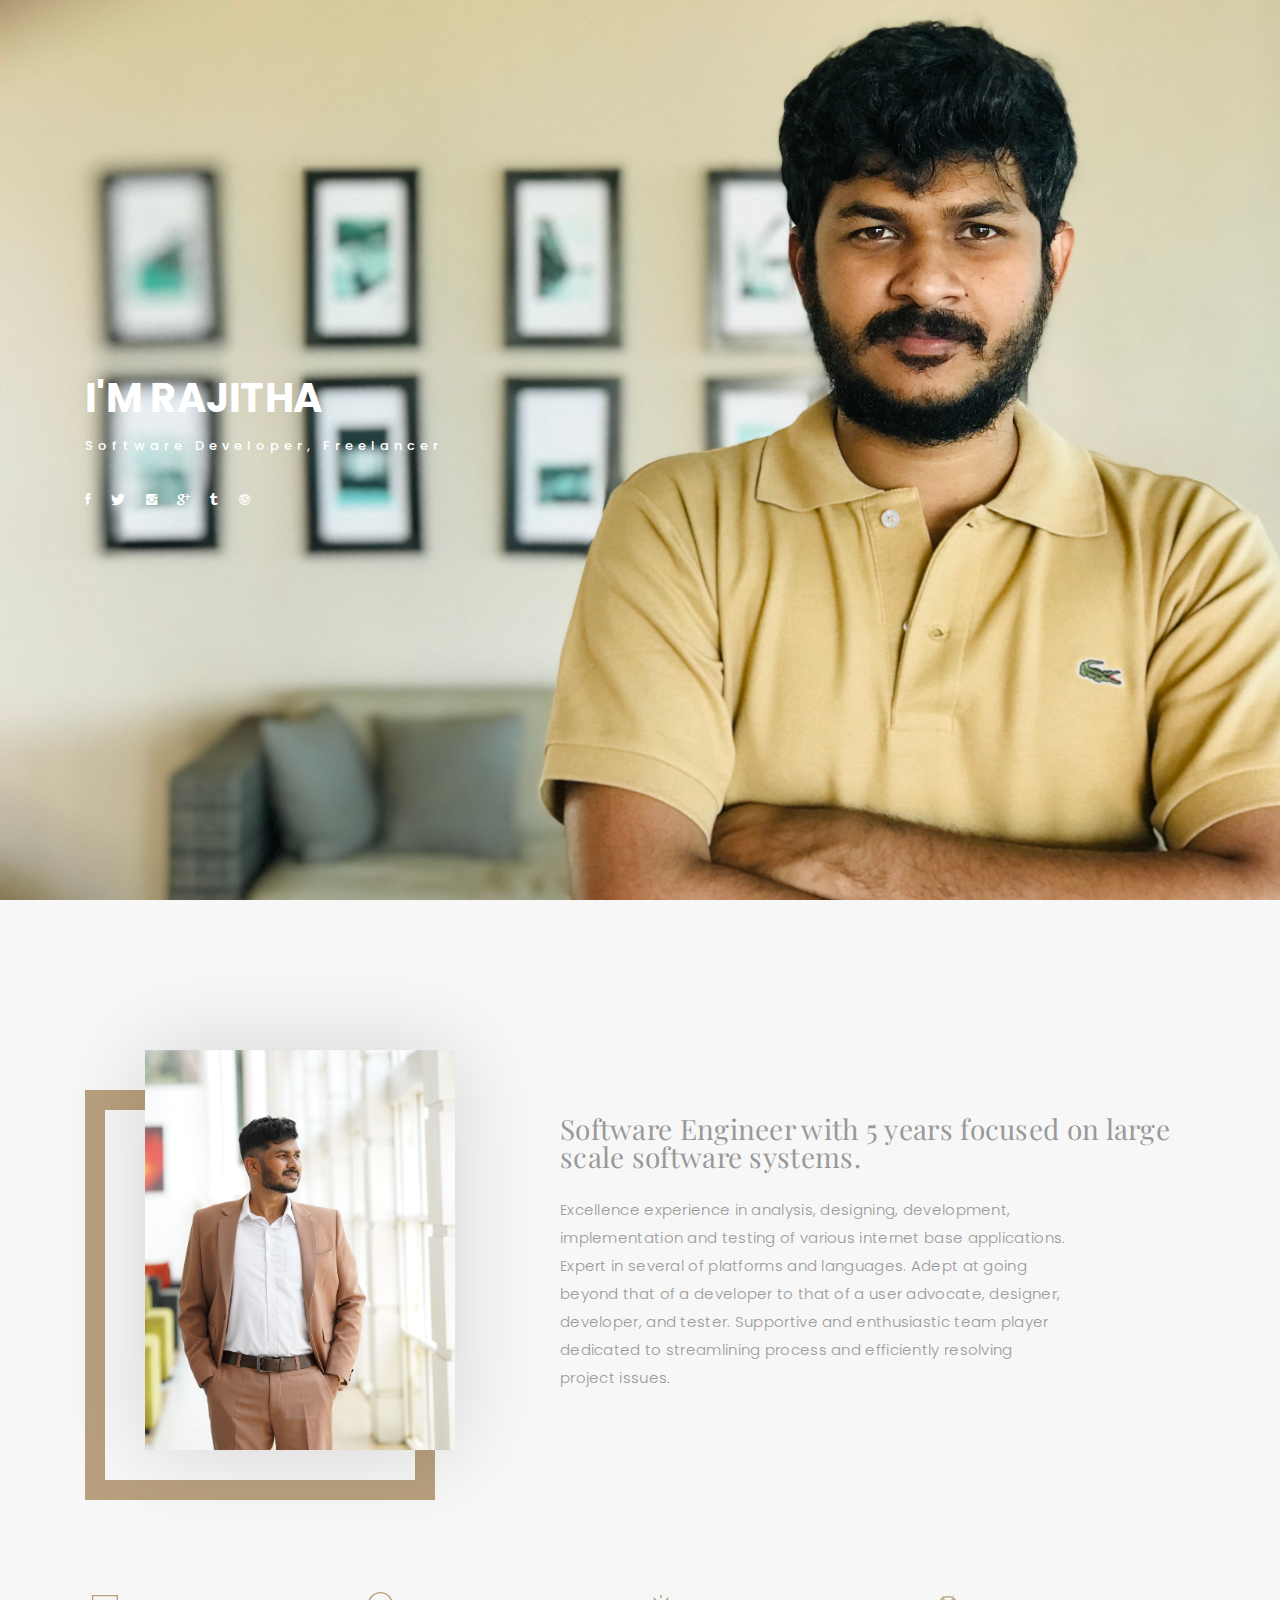
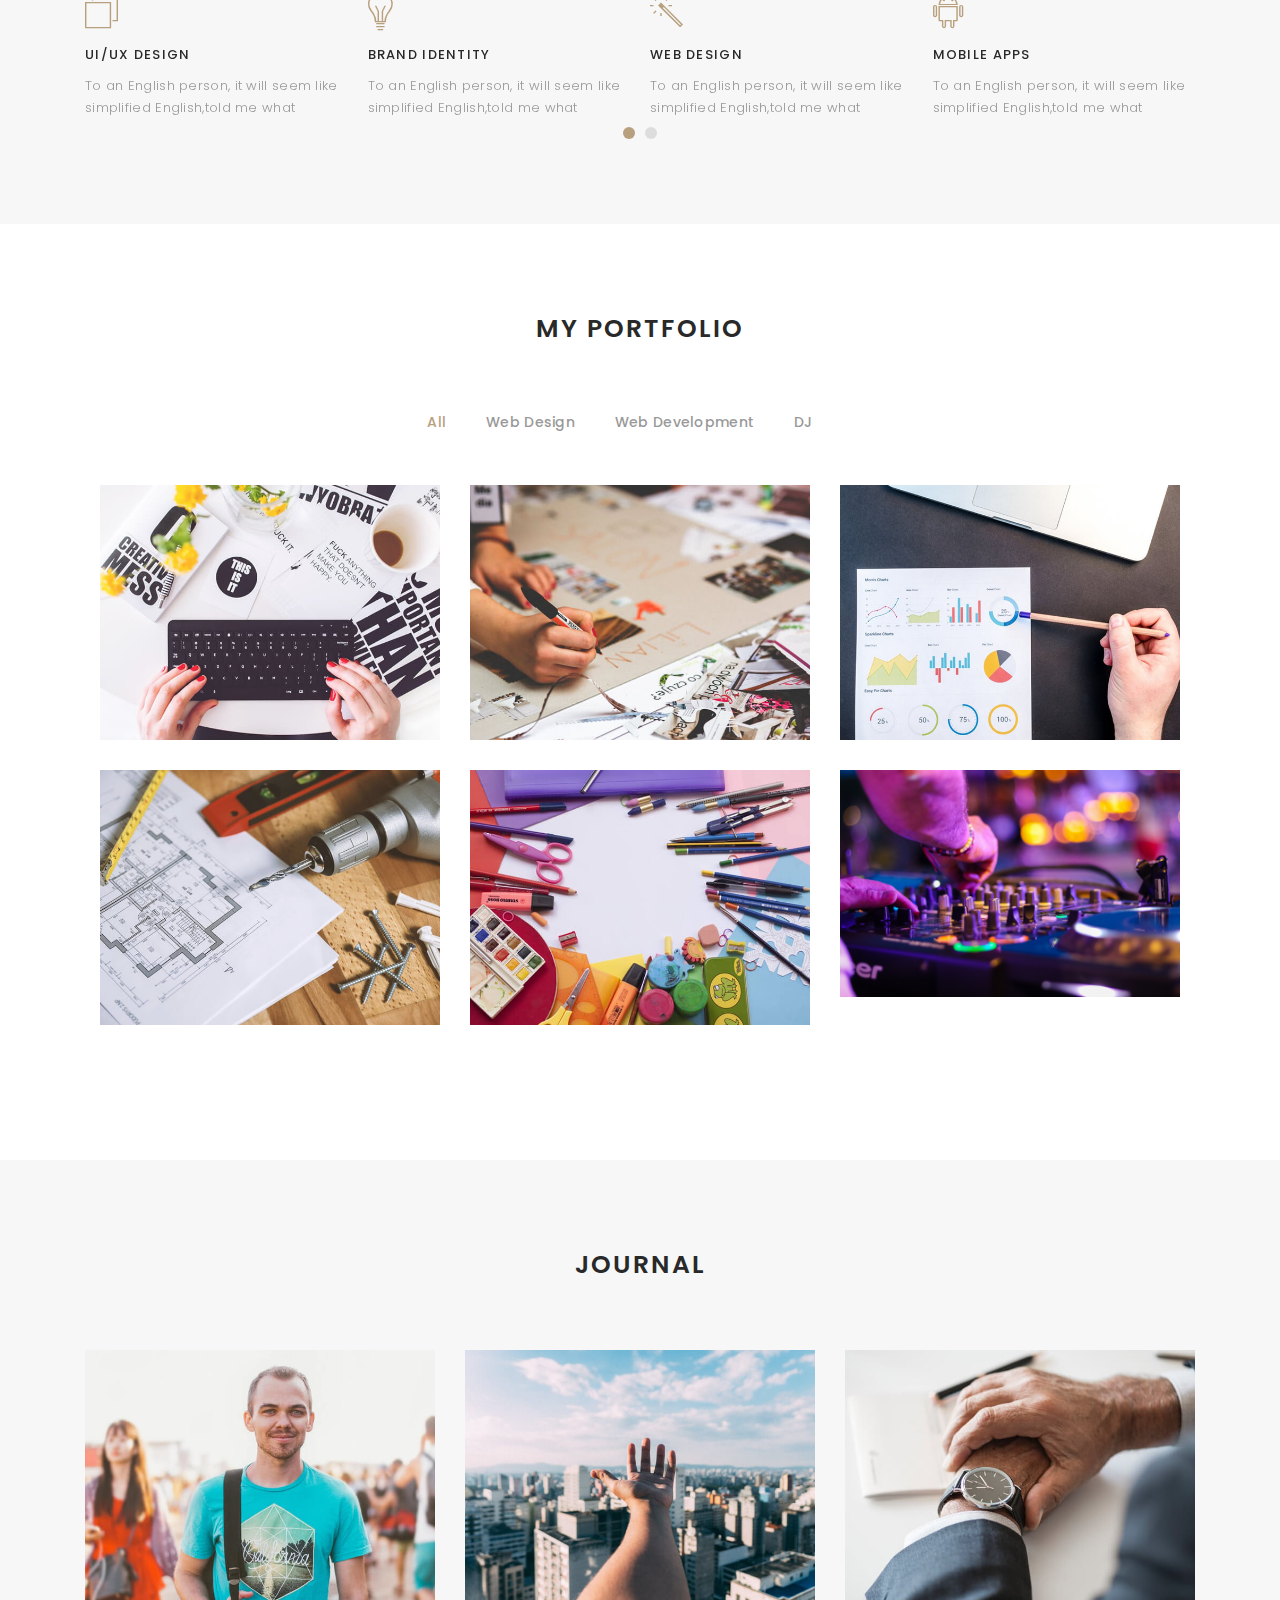
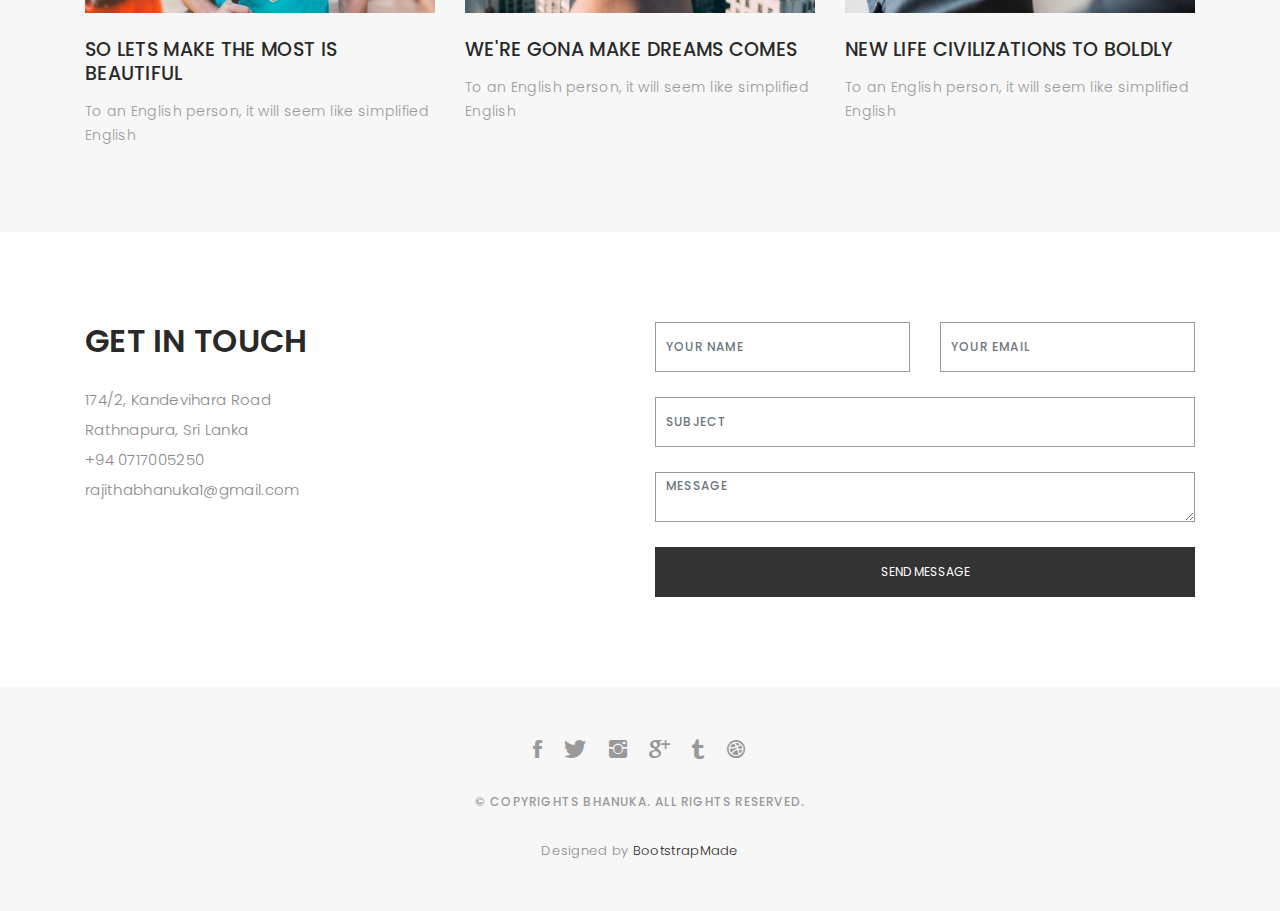
<file: index.html>
<!DOCTYPE html>
<html lang="en">

<head>
  <!-- meta -->
  <meta charset="utf-8">
  <meta content="width=device-width, initial-scale=1.0" name="viewport">

  <title>Folio - Rajitha Bhanuka</title>
  <meta content="" name="keywords">
  <meta content="" name="description">

  <!-- Google Fonts -->
  <link href="https://fonts.googleapis.com/css?family=Poppins:300,300i,400,400i,500,500i,600,600i,700,700i|Playfair+Display:400,400i,700,700i,900,900i" rel="stylesheet">

  <!-- Bootstrap CSS File -->
  <link href="lib/bootstrap/css/bootstrap.min.css" rel="stylesheet">

  <!-- Libraries CSS Files -->
  <link href="lib/ionicons/css/ionicons.min.css" rel="stylesheet">
  <link href="lib/owlcarousel/assets/owl.carousel.min.css" rel="stylesheet">
  <link href="lib/magnific-popup/magnific-popup.css" rel="stylesheet">
  <link href="lib/hover/hover.min.css" rel="stylesheet">

  <!-- Main Stylesheet File -->
  <link href="css/style.css" rel="stylesheet">

  <!-- Responsive css -->
  <link href="css/responsive.css" rel="stylesheet">

  <!-- Favicon -->
  <link rel="shortcut icon" href="images/favicon.png">

  <!-- =======================================================
    Theme Name: Folio
    Theme URL: https://bootstrapmade.com/folio-bootstrap-portfolio-template/
    Author: BootstrapMade.com
    Author URL: https://bootstrapmade.com
  ======================================================= -->
</head>

<body>

  <!-- start section navbar -->
  <nav id="main-nav">
    <div class="row">
      <div class="container">

        <div class="logo">
          <a href="index.html"><img src="images/logo.png" alt="logo"></a>
        </div>

        <div class="responsive"><i data-icon="m" class="ion-navicon-round"></i></div>

        <ul class="nav-menu list-unstyled">
          <li><a href="#header" class="smoothScroll">Home</a></li>
          <li><a href="#about" class="smoothScroll">About</a></li>
          <li><a href="#portfolio" class="smoothScroll">Portfolio</a></li>
          <li><a href="#journal" class="smoothScroll">Blog</a></li>
          <li><a href="#contact" class="smoothScroll">Contact</a></li>
        </ul>

      </div>
    </div>
  </nav>
  <!-- End section navbar -->


  <!-- start section header -->
  <div id="header" class="home">

    <div class="container">
      <div class="header-content">
        <h1>I'm <span class="typed"></span></h1>
        <p>software developer, freelancer</p>

        <ul class="list-unstyled list-social">
          <li><a href="#"><i class="ion-social-facebook"></i></a></li>
          <li><a href="#"><i class="ion-social-twitter"></i></a></li>
          <li><a href="#"><i class="ion-social-instagram"></i></a></li>
          <li><a href="#"><i class="ion-social-googleplus"></i></a></li>
          <li><a href="#"><i class="ion-social-tumblr"></i></a></li>
          <li><a href="#"><i class="ion-social-dribbble"></i></a></li>
        </ul>
      </div>
    </div>
  </div>
  <!-- End section header -->


  <!-- start section about us -->
  <div id="about" class="paddsection">
    <div class="container">
      <div class="row justify-content-between">

        <div class="col-lg-4 ">
          <div class="div-img-bg">
            <div class="about-img">
              <img src="images/me1.jpg" class="img-responsive" alt="me">
            </div>
          </div>
        </div>

        <div class="col-lg-7">
          <div class="about-descr">

            <p class="p-heading">Software Engineer with 5 years focused on large scale software systems. </p>
            <p class="separator">Excellence experience in analysis,
              designing, development, implementation and testing of various internet base applications. Expert in several
              of platforms and languages. Adept at going beyond that of a developer to that of a user advocate, designer,
              developer, and tester. Supportive and enthusiastic team player dedicated to streamlining process and
              efficiently resolving project issues.</p>

          </div>

        </div>
      </div>
    </div>
  </div>
  <!-- end section about us -->


  <!-- start section services -->
  <div id="services">
    <div class="container">

        <div class="services-carousel owl-theme">

          <div class="services-block">

            <i class="ion-ios-browsers-outline"></i>
            <span>UI/UX DESIGN</span>
            <p class="separator">To an English person, it will seem like simplified English,told me what </p>

          </div>

          <div class="services-block">

            <i class="ion-ios-lightbulb-outline"></i>
            <span>BRAND IDENTITY</span>
            <p class="separator">To an English person, it will seem like simplified English,told me what </p>

          </div>

          <div class="services-block">

            <i class="ion-ios-color-wand-outline"></i>
            <span>WEB DESIGN</span>
            <p class="separator">To an English person, it will seem like simplified English,told me what </p>

          </div>

          <div class="services-block">

            <i class="ion-social-android-outline"></i>
            <span>MOBILE APPS</span>
            <p class="separator">To an English person, it will seem like simplified English,told me what </p>

          </div>

          <div class="services-block">

            <i class="ion-ios-analytics-outline"></i>
            <span>Analytics</span>
            <p class="separator">To an English person, it will seem like simplified English,told me what </p>

          </div>

          <div class="services-block">

            <i class="ion-ios-camera-outline"></i>
            <span>PHOTOGRAPHY</span>
            <p class="separator">To an English person, it will seem like simplified English,told me what </p>

          </div>

        </div>

    </div>

  </div>
  <!-- end section services -->


  <!-- start section portfolio -->
  <div id="portfolio" class="text-center paddsection">

    <div class="container">
      <div class="section-title text-center">
        <h2>My Portfolio</h2>
      </div>
    </div>

    <div class="container">
      <div class="row">
        <div class="col-md-12">

          <div class="portfolio-list">

            <ul class="nav list-unstyled" id="portfolio-flters">
              <li class="filter filter-active" data-filter=".all">all</li>
              <li class="filter" data-filter=".webdesign">web design</li>
              <li class="filter" data-filter=".webdevelopment">web development</li>
              <li class="filter" data-filter=".dj">DJ</li>
            </ul>

          </div>

          <div class="portfolio-container">


            <div class="col-lg-4 col-md-6 portfolio-thumbnail all webdevelopment">
              <a class="popup-img" href="images/portfolio/2.jpg">
                <img src="images/portfolio/2.jpg"  alt="img">
              </a>
            </div>

            <div class="col-lg-4 col-md-6 portfolio-thumbnail all webdesign">
              <a class="popup-img" href="images/portfolio/3.jpg">
                <img src="images/portfolio/3.jpg" alt="img">
              </a>
            </div>

            <div class="col-lg-4 col-md-6 portfolio-thumbnail all webdevelopment">
              <a class="popup-img" href="images/portfolio/4.jpg">
                <img src="images/portfolio/4.jpg" alt="img">
              </a>
            </div>

            <div class="col-lg-4 col-md-6 portfolio-thumbnail all webdesign">
              <a class="popup-img" href="images/portfolio/5.jpg">
                <img src="images/portfolio/5.jpg" alt="img">
              </a>
            </div>

            <div class="col-lg-4 col-md-6 portfolio-thumbnail all webdesign">
              <a class="popup-img" href="images/portfolio/6.jpg">
                <img src="images/portfolio/6.jpg" alt="img">
              </a>
            </div>

            <div class="col-lg-4 col-md-6 portfolio-thumbnail all dj">
              <a class="popup-img" href="images/portfolio/3.jpg">
                <img src="images/portfolio/7.jpg" alt="img">
              </a>
            </div>

          </div>
        </div>
      </div>
    </div>

  </div>
  <!-- End section portfolio -->


  <!-- start section journal -->
  <div id="journal" class="text-left paddsection">

    <div class="container">
      <div class="section-title text-center">
        <h2>journal</h2>
      </div>
    </div>

    <div class="container">
      <div class="journal-block">
        <div class="row">

          <div class="col-lg-4 col-md-6">
            <div class="journal-info">

              <a href="blog-single.html"><img src="images/blog-post-1.jpg" class="img-responsive" alt="img"></a>

              <div class="journal-txt">

                <h4><a href="blog-single.html">SO LETS MAKE THE MOST IS BEAUTIFUL</a></h4>
                <p class="separator">To an English person, it will seem like simplified English
                </p>

              </div>

            </div>
          </div>

          <div class="col-lg-4 col-md-6">
            <div class="journal-info">

              <a href="blog-single.html"><img src="images/blog-post-2.jpg" class="img-responsive" alt="img"></a>

              <div class="journal-txt">

                <h4><a href="#blog-single.html">WE'RE GONA MAKE DREAMS COMES</a></h4>
                <p class="separator">To an English person, it will seem like simplified English
                </p>

              </div>

            </div>
          </div>

          <div class="col-lg-4 col-md-6">
            <div class="journal-info">

              <a href="blog-single.html"><img src="images/blog-post-3.jpg" class="img-responsive" alt="img"></a>

              <div class="journal-txt">

                <h4><a href="blog-single.html">NEW LIFE CIVILIZATIONS TO BOLDLY</a></h4>
                <p class="separator">To an English person, it will seem like simplified English
                </p>

              </div>

            </div>
          </div>

        </div>
      </div>
    </div>

  </div>
  <!-- End section journal -->


  <!-- start sectoion contact -->
  <div id="contact" class="paddsection">
    <div class="container">
      <div class="contact-block1">
        <div class="row">

          <div class="col-lg-6">
            <div class="contact-contact">

              <h2 class="mb-30">GET IN TOUCH</h2>

              <ul class="contact-details">
                <li><span>174/2, Kandevihara Road</span></li>
                <li><span>Rathnapura, Sri Lanka</span></li>
                <li><span>+94 0717005250</span></li>
                <li><span>rajithabhanuka1@gmail.com</span></li>
              </ul>

            </div>
          </div>

          <div class="col-lg-6">
            <form action="" method="post" role="form" class="contactForm">
              <div class="row">

                <div id="sendmessage">Your message has been sent. Thank you!</div>
                <div id="errormessage"></div>

                <div class="col-lg-6">
                  <div class="form-group contact-block1">
                    <input type="text" name="name" class="form-control" id="name" placeholder="Your Name" data-rule="minlen:4" data-msg="Please enter at least 4 chars" />
                    <div class="validation"></div>
                  </div>
                </div>

                <div class="col-lg-6">
                  <div class="form-group">
                    <input type="email" class="form-control" name="email" id="email" placeholder="Your Email" data-rule="email" data-msg="Please enter a valid email" />
                    <div class="validation"></div>
                  </div>
                </div>

                <div class="col-lg-12">
                  <div class="form-group">
                    <input type="text" class="form-control" name="subject" id="subject" placeholder="Subject" data-rule="minlen:4" data-msg="Please enter at least 8 chars of subject" />
                    <div class="validation"></div>
                  </div>
                </div>

                <div class="col-lg-12">
                  <div class="form-group">
                    <textarea class="form-control" name="message" rows="12" data-rule="required" data-msg="Please write something for us" placeholder="Message"></textarea>
                    <div class="validation"></div>
                  </div>
                </div>

                <div class="col-lg-12">
                  <input type="submit" class="btn btn-defeault btn-send" value="Send message">
                </div>

              </div>
            </form>
          </div>
        </div>
      </div>
    </div>
  </div>
  <!-- start sectoion contact -->


  <!-- start section footer -->
  <div id="footer" class="text-center">
    <div class="container">
      <div class="socials-media text-center">

        <ul class="list-unstyled">
          <li><a href="#"><i class="ion-social-facebook"></i></a></li>
          <li><a href="#"><i class="ion-social-twitter"></i></a></li>
          <li><a href="#"><i class="ion-social-instagram"></i></a></li>
          <li><a href="#"><i class="ion-social-googleplus"></i></a></li>
          <li><a href="#"><i class="ion-social-tumblr"></i></a></li>
          <li><a href="#"><i class="ion-social-dribbble"></i></a></li>
        </ul>

      </div>

      <p>&copy; Copyrights Bhanuka. All rights reserved.</p>

      <div class="credits">
        <!--
          All the links in the footer should remain intact.
          You can delete the links only if you purchased the pro version.
          Licensing information: https://bootstrapmade.com/license/
          Purchase the pro version with working PHP/AJAX contact form: https://bootstrapmade.com/buy/?theme=Folio
        -->
        Designed by <a href="https://bootstrapmade.com/">BootstrapMade</a>
      </div>

    </div>
  </div>
  <!-- End section footer -->

  <!-- JavaScript Libraries -->
  <script src="lib/jquery/jquery.min.js"></script>
  <script src="lib/jquery/jquery-migrate.min.js"></script>
  <script src="lib/bootstrap/js/bootstrap.bundle.min.js"></script>
  <script src="lib/typed/typed.js"></script>
  <script src="lib/owlcarousel/owl.carousel.min.js"></script>
  <script src="lib/magnific-popup/magnific-popup.min.js"></script>
  <script src="lib/isotope/isotope.pkgd.min.js"></script>

  <!-- Contact Form JavaScript File -->
  <script src="contactform/contactform.js"></script>

  <!-- Template Main Javascript File -->
  <script src="js/main.js"></script>

</body>

</html>
</file>
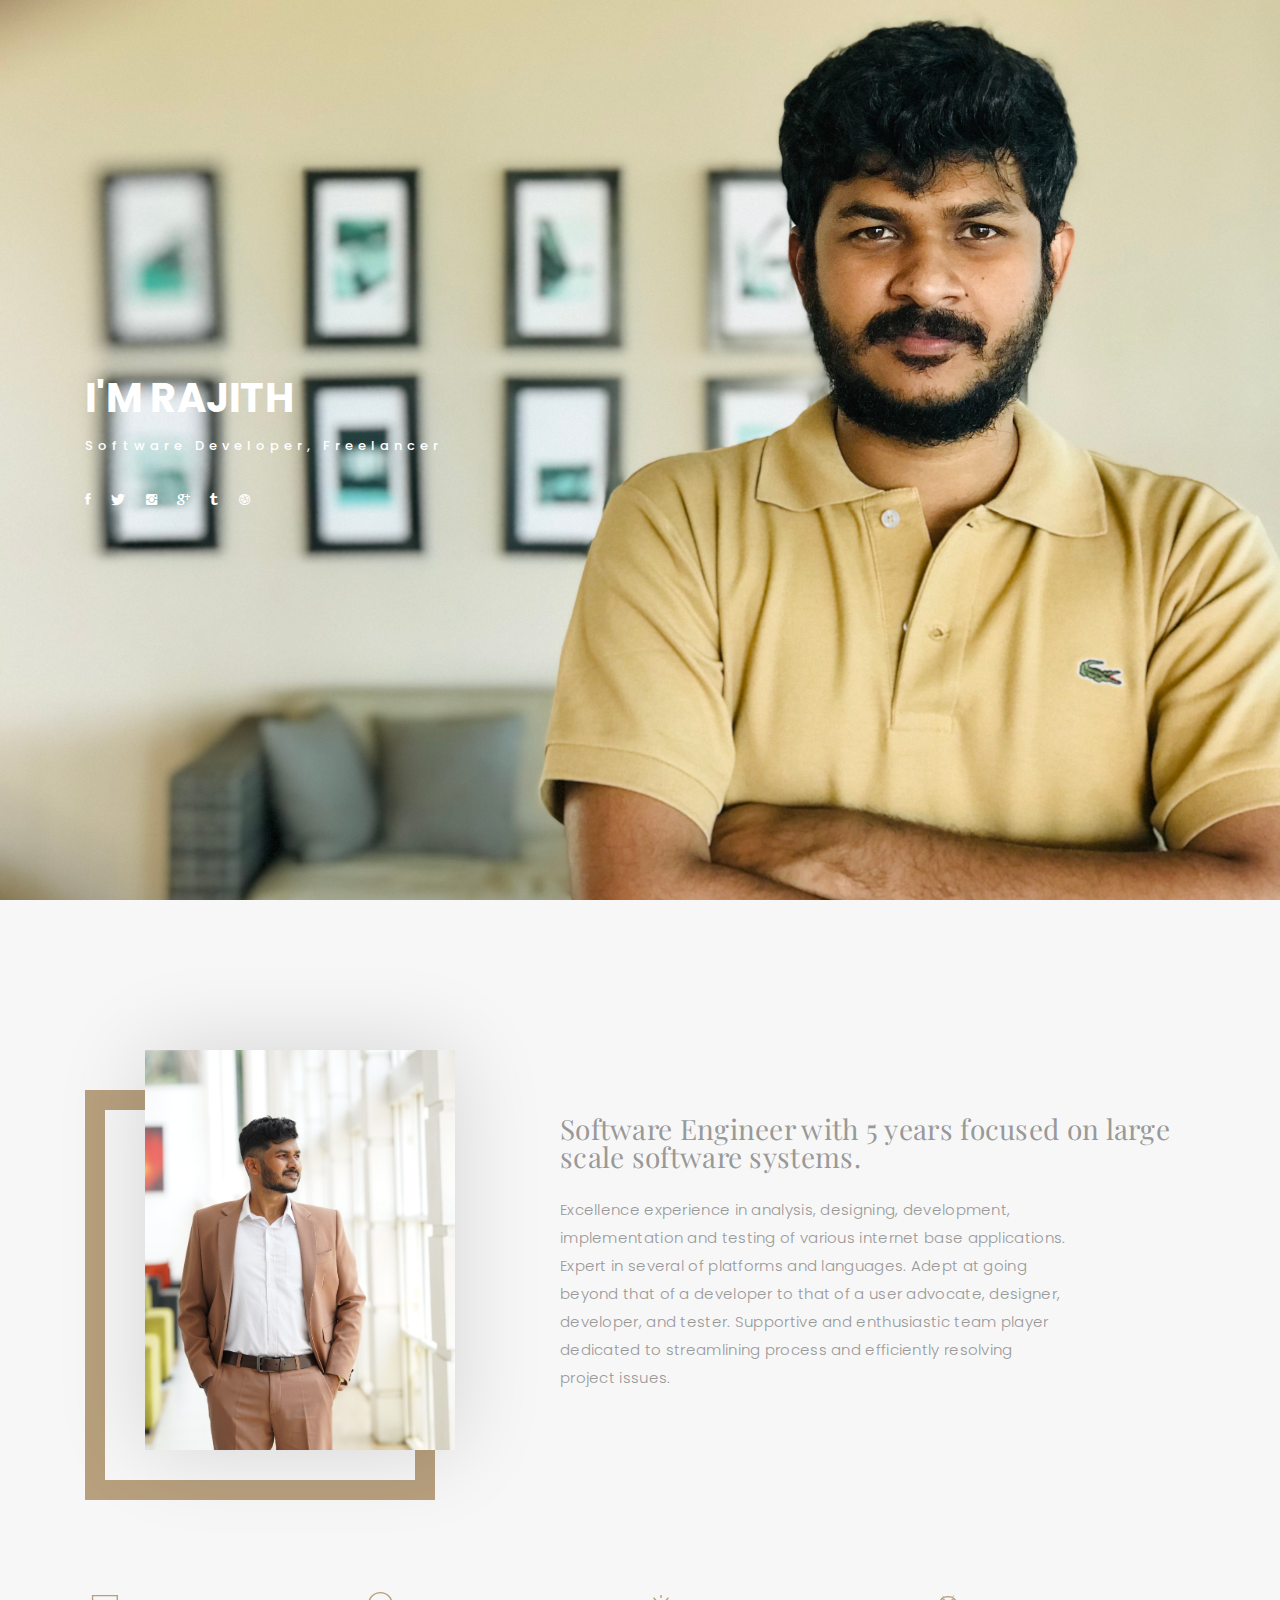
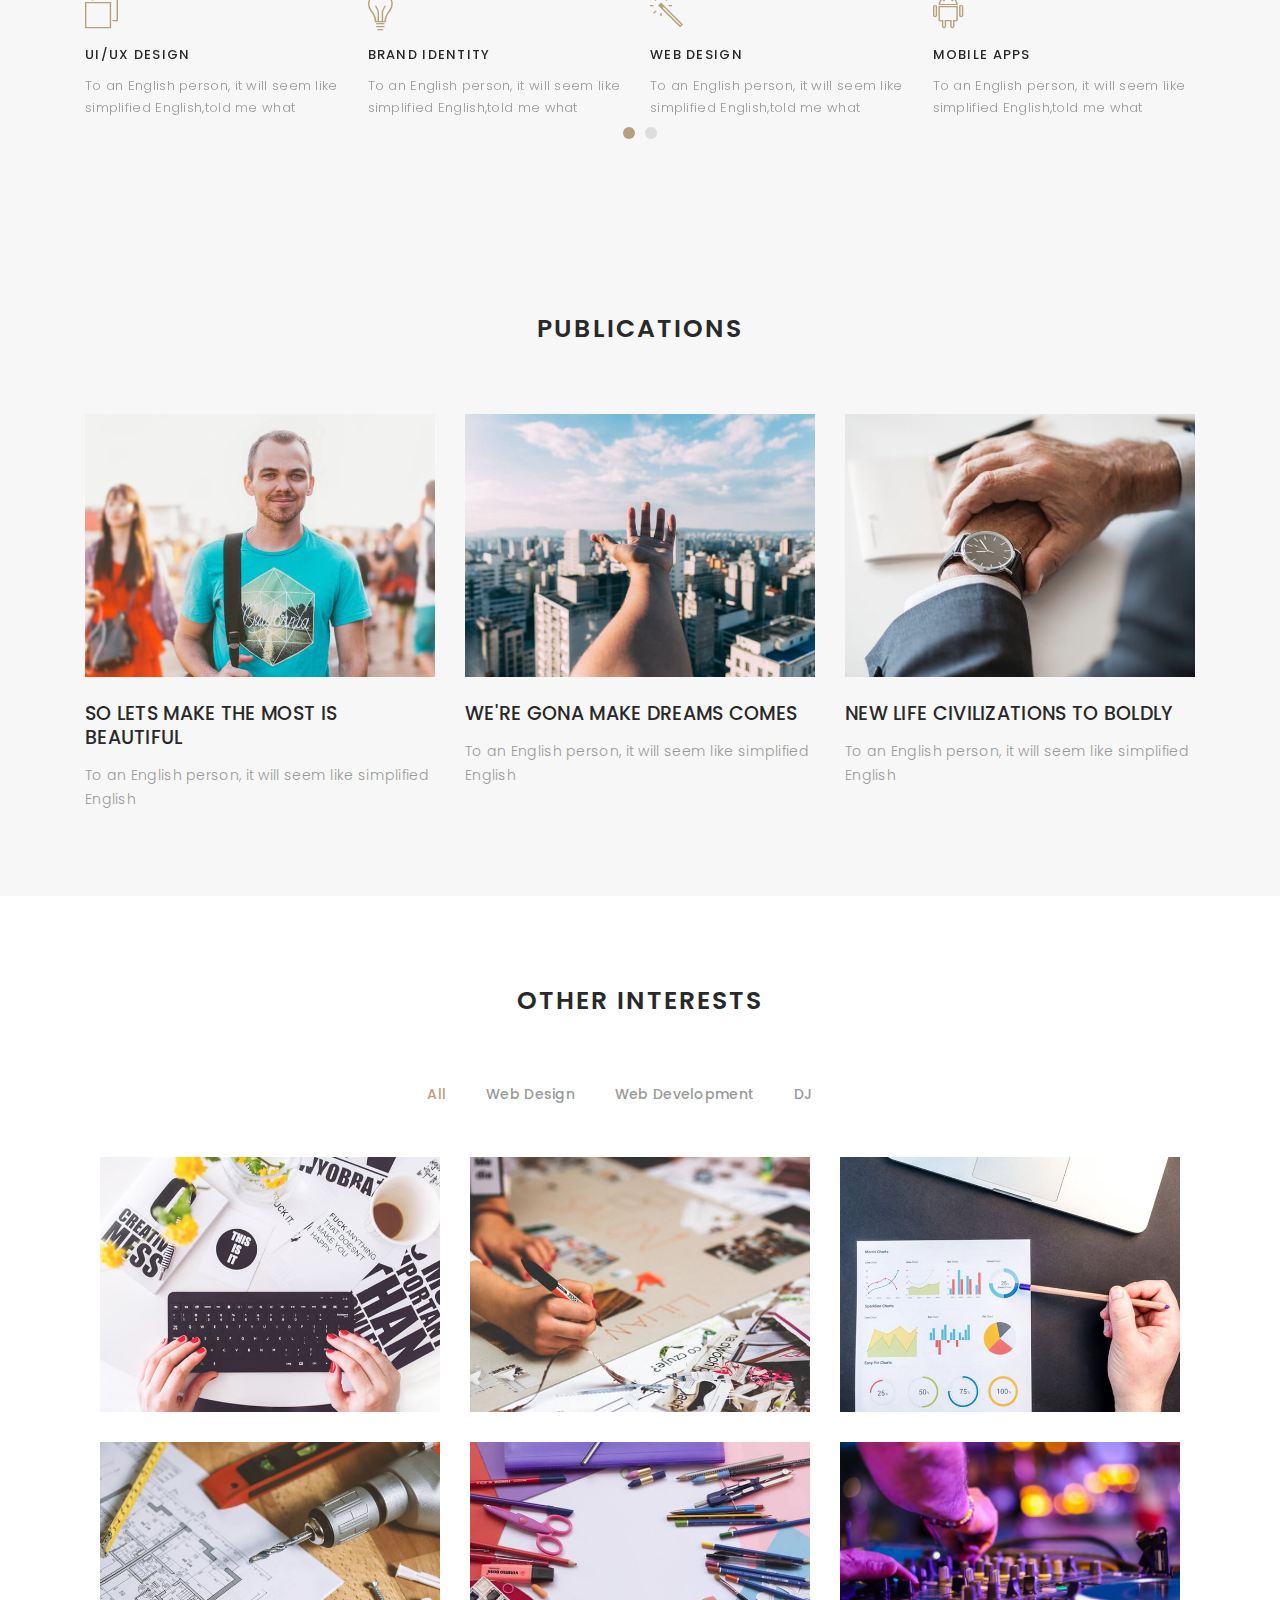
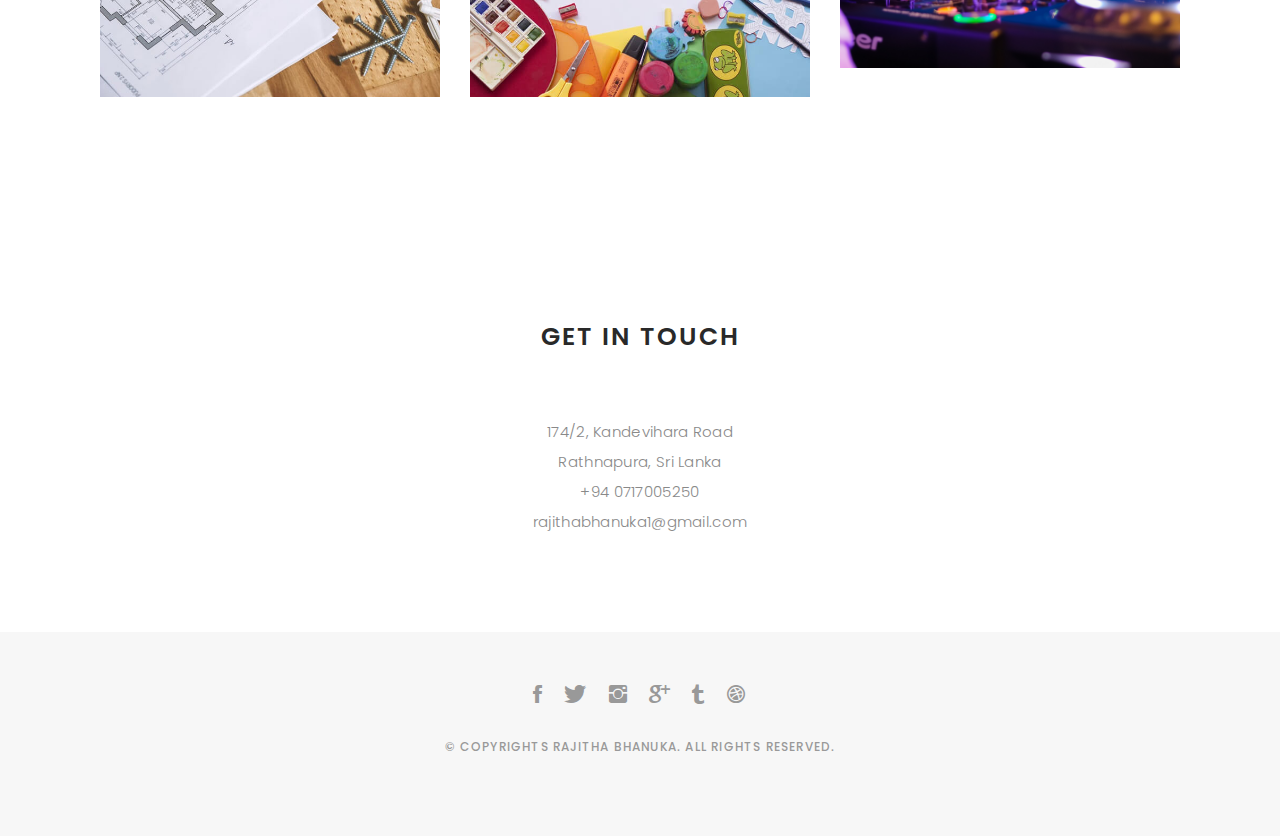
<file: docs/index.html>
<!DOCTYPE html>
<html lang="en">

<head>
  <!-- meta -->
  <meta charset="utf-8">
  <meta content="width=device-width, initial-scale=1.0" name="viewport">

  <title>Folio - Rajitha Bhanuka</title>
  <meta content="" name="keywords">
  <meta content="" name="description">

  <!-- Google Fonts -->
  <link href="https://fonts.googleapis.com/css?family=Poppins:300,300i,400,400i,500,500i,600,600i,700,700i|Playfair+Display:400,400i,700,700i,900,900i" rel="stylesheet">

  <!-- Bootstrap CSS File -->
  <link href="lib/bootstrap/css/bootstrap.min.css" rel="stylesheet">

  <!-- Libraries CSS Files -->
  <link href="lib/ionicons/css/ionicons.min.css" rel="stylesheet">
  <link href="lib/owlcarousel/assets/owl.carousel.min.css" rel="stylesheet">
  <link href="lib/magnific-popup/magnific-popup.css" rel="stylesheet">
  <link href="lib/hover/hover.min.css" rel="stylesheet">

  <!-- Main Stylesheet File -->
  <link href="css/style.css" rel="stylesheet">

  <!-- Responsive css -->
  <link href="css/responsive.css" rel="stylesheet">

  <!-- Favicon -->
  <link rel="shortcut icon" href="images/favicon.png">

</head>

<body>

  <!-- start section navbar -->
  <nav id="main-nav">
    <div class="row">
      <div class="container">

        <div class="logo">
          <a href="index.html"><img src="images/logo.png" alt="logo"></a>
        </div>

        <div class="responsive"><i data-icon="m" class="ion-navicon-round"></i></div>

        <ul class="nav-menu list-unstyled">
          <li><a href="#header" class="smoothScroll">Home</a></li>
          <li><a href="#about" class="smoothScroll">About</a></li>
          <li><a href="#journal" class="smoothScroll">Publications</a></li>
          <li><a href="#portfolio" class="smoothScroll">Other Interests</a></li>
          <li><a href="#contact" class="smoothScroll">Contact</a></li>
        </ul>

      </div>
    </div>
  </nav>
  <!-- End section navbar -->


  <!-- start section header -->
  <div id="header" class="home">

    <div class="container">
      <div class="header-content">
        <h1>I'm <span class="typed"></span></h1>
        <p>software developer, freelancer</p>

        <ul class="list-unstyled list-social">
          <li><a href="#"><i class="ion-social-facebook"></i></a></li>
          <li><a href="#"><i class="ion-social-twitter"></i></a></li>
          <li><a href="#"><i class="ion-social-instagram"></i></a></li>
          <li><a href="#"><i class="ion-social-googleplus"></i></a></li>
          <li><a href="#"><i class="ion-social-tumblr"></i></a></li>
          <li><a href="#"><i class="ion-social-dribbble"></i></a></li>
        </ul>
      </div>
    </div>
  </div>
  <!-- End section header -->


  <!-- start section about us -->
  <div id="about" class="paddsection">
    <div class="container">
      <div class="row justify-content-between">

        <div class="col-lg-4 ">
          <div class="div-img-bg">
            <div class="about-img">
              <img src="images/me.jpg" class="img-responsive" alt="me">
            </div>
          </div>
        </div>

        <div class="col-lg-7">
          <div class="about-descr">

            <p class="p-heading">Software Engineer with 5 years focused on large scale software systems. </p>
            <p class="separator">Excellence experience in analysis,
              designing, development, implementation and testing of various internet base applications. Expert in several
              of platforms and languages. Adept at going beyond that of a developer to that of a user advocate, designer,
              developer, and tester. Supportive and enthusiastic team player dedicated to streamlining process and
              efficiently resolving project issues.</p>

          </div>

        </div>
      </div>
    </div>
  </div>
  <!-- end section about us -->


  <!-- start section services -->
  <div id="services">
    <div class="container">

        <div class="services-carousel owl-theme">

          <div class="services-block">

            <i class="ion-ios-browsers-outline"></i>
            <span>UI/UX DESIGN</span>
            <p class="separator">To an English person, it will seem like simplified English,told me what </p>

          </div>

          <div class="services-block">

            <i class="ion-ios-lightbulb-outline"></i>
            <span>BRAND IDENTITY</span>
            <p class="separator">To an English person, it will seem like simplified English,told me what </p>

          </div>

          <div class="services-block">

            <i class="ion-ios-color-wand-outline"></i>
            <span>WEB DESIGN</span>
            <p class="separator">To an English person, it will seem like simplified English,told me what </p>

          </div>

          <div class="services-block">

            <i class="ion-social-android-outline"></i>
            <span>MOBILE APPS</span>
            <p class="separator">To an English person, it will seem like simplified English,told me what </p>

          </div>

          <div class="services-block">

            <i class="ion-ios-analytics-outline"></i>
            <span>Analytics</span>
            <p class="separator">To an English person, it will seem like simplified English,told me what </p>

          </div>

          <div class="services-block">

            <i class="ion-ios-camera-outline"></i>
            <span>PHOTOGRAPHY</span>
            <p class="separator">To an English person, it will seem like simplified English,told me what </p>

          </div>

        </div>

    </div>

  </div>
  <!-- end section services -->


  <!-- start section journal -->
  <div id="journal" class="text-left paddsection">

    <div class="container">
      <div class="section-title text-center">
        <h2>Publications</h2>
      </div>
    </div>

    <div class="container">
      <div class="journal-block">
        <div class="row">

          <div class="col-lg-4 col-md-6">
            <div class="journal-info">

              <a href="blog-single.html"><img src="images/blog-post-1.jpg" class="img-responsive" alt="img"></a>

              <div class="journal-txt">

                <h4><a href="blog-single.html">SO LETS MAKE THE MOST IS BEAUTIFUL</a></h4>
                <p class="separator">To an English person, it will seem like simplified English
                </p>

              </div>

            </div>
          </div>

          <div class="col-lg-4 col-md-6">
            <div class="journal-info">

              <a href="blog-single.html"><img src="images/blog-post-2.jpg" class="img-responsive" alt="img"></a>

              <div class="journal-txt">

                <h4><a href="#blog-single.html">WE'RE GONA MAKE DREAMS COMES</a></h4>
                <p class="separator">To an English person, it will seem like simplified English
                </p>

              </div>

            </div>
          </div>

          <div class="col-lg-4 col-md-6">
            <div class="journal-info">

              <a href="blog-single.html"><img src="images/blog-post-3.jpg" class="img-responsive" alt="img"></a>

              <div class="journal-txt">

                <h4><a href="blog-single.html">NEW LIFE CIVILIZATIONS TO BOLDLY</a></h4>
                <p class="separator">To an English person, it will seem like simplified English
                </p>

              </div>

            </div>
          </div>

        </div>
      </div>
    </div>

  </div>
  <!-- End section journal -->


  <!-- start section portfolio -->
  <div id="portfolio" class="text-center paddsection">

    <div class="container">
      <div class="section-title text-center">
        <h2>Other Interests</h2>
      </div>
    </div>

    <div class="container">
      <div class="row">
        <div class="col-md-12">

          <div class="portfolio-list">

            <ul class="nav list-unstyled" id="portfolio-flters">
              <li class="filter filter-active" data-filter=".all">all</li>
              <li class="filter" data-filter=".webdesign">web design</li>
              <li class="filter" data-filter=".webdevelopment">web development</li>
              <li class="filter" data-filter=".dj">DJ</li>
            </ul>

          </div>

          <div class="portfolio-container">


            <div class="col-lg-4 col-md-6 portfolio-thumbnail all webdevelopment">
              <a class="popup-img" href="images/portfolio/2.jpg">
                <img src="images/portfolio/2.jpg"  alt="img">
              </a>
            </div>

            <div class="col-lg-4 col-md-6 portfolio-thumbnail all webdesign">
              <a class="popup-img" href="images/portfolio/3.jpg">
                <img src="images/portfolio/3.jpg" alt="img">
              </a>
            </div>

            <div class="col-lg-4 col-md-6 portfolio-thumbnail all webdevelopment">
              <a class="popup-img" href="images/portfolio/4.jpg">
                <img src="images/portfolio/4.jpg" alt="img">
              </a>
            </div>

            <div class="col-lg-4 col-md-6 portfolio-thumbnail all webdesign">
              <a class="popup-img" href="images/portfolio/5.jpg">
                <img src="images/portfolio/5.jpg" alt="img">
              </a>
            </div>

            <div class="col-lg-4 col-md-6 portfolio-thumbnail all webdesign">
              <a class="popup-img" href="images/portfolio/6.jpg">
                <img src="images/portfolio/6.jpg" alt="img">
              </a>
            </div>

            <div class="col-lg-4 col-md-6 portfolio-thumbnail all dj">
              <a class="popup-img" href="images/portfolio/3.jpg">
                <img src="images/portfolio/7.jpg" alt="img">
              </a>
            </div>

          </div>
        </div>
      </div>
    </div>

  </div>
  <!-- End section portfolio -->


  <!-- start sectoion contact -->
  <div id="contact" class="paddsection">

    <div class="container">
      <div class="section-title text-center">
        <h2>GET IN TOUCH</h2>
      </div>
    </div>

    <div class="container">
      <div class="contact-block1">
        <div class="row">
          <div class="col-md-4"></div>
          <div class="col-md-4">
            <div class="contact-contact text-center">

              <ul class="contact-details">
                <li><span>174/2, Kandevihara Road</span></li>
                <li><span>Rathnapura, Sri Lanka</span></li>
                <li><span>+94 0717005250</span></li>
                <li><span>rajithabhanuka1@gmail.com</span></li>
              </ul>

            </div>
          </div>
          <div class="col-md-4"></div>
        </div>
      </div>
    </div>
  </div>
  <!-- start sectoion contact -->


  <!-- start section footer -->
  <div id="footer" class="text-center">
    <div class="container">
      <div class="socials-media text-center">

        <ul class="list-unstyled">
          <li><a href="#"><i class="ion-social-facebook"></i></a></li>
          <li><a href="#"><i class="ion-social-twitter"></i></a></li>
          <li><a href="#"><i class="ion-social-instagram"></i></a></li>
          <li><a href="#"><i class="ion-social-googleplus"></i></a></li>
          <li><a href="#"><i class="ion-social-tumblr"></i></a></li>
          <li><a href="#"><i class="ion-social-dribbble"></i></a></li>
        </ul>

      </div>

      <p>&copy; Copyrights Rajitha Bhanuka. All rights reserved.</p>

    </div>
  </div>
  <!-- End section footer -->

  <!-- JavaScript Libraries -->
  <script src="lib/jquery/jquery.min.js"></script>
  <script src="lib/jquery/jquery-migrate.min.js"></script>
  <script src="lib/bootstrap/js/bootstrap.bundle.min.js"></script>
  <script src="lib/typed/typed.js"></script>
  <script src="lib/owlcarousel/owl.carousel.min.js"></script>
  <script src="lib/magnific-popup/magnific-popup.min.js"></script>
  <script src="lib/isotope/isotope.pkgd.min.js"></script>

  <!-- Contact Form JavaScript File -->
  <script src="contactform/contactform.js"></script>

  <!-- Template Main Javascript File -->
  <script src="js/main.js"></script>

</body>

</html>
</file>
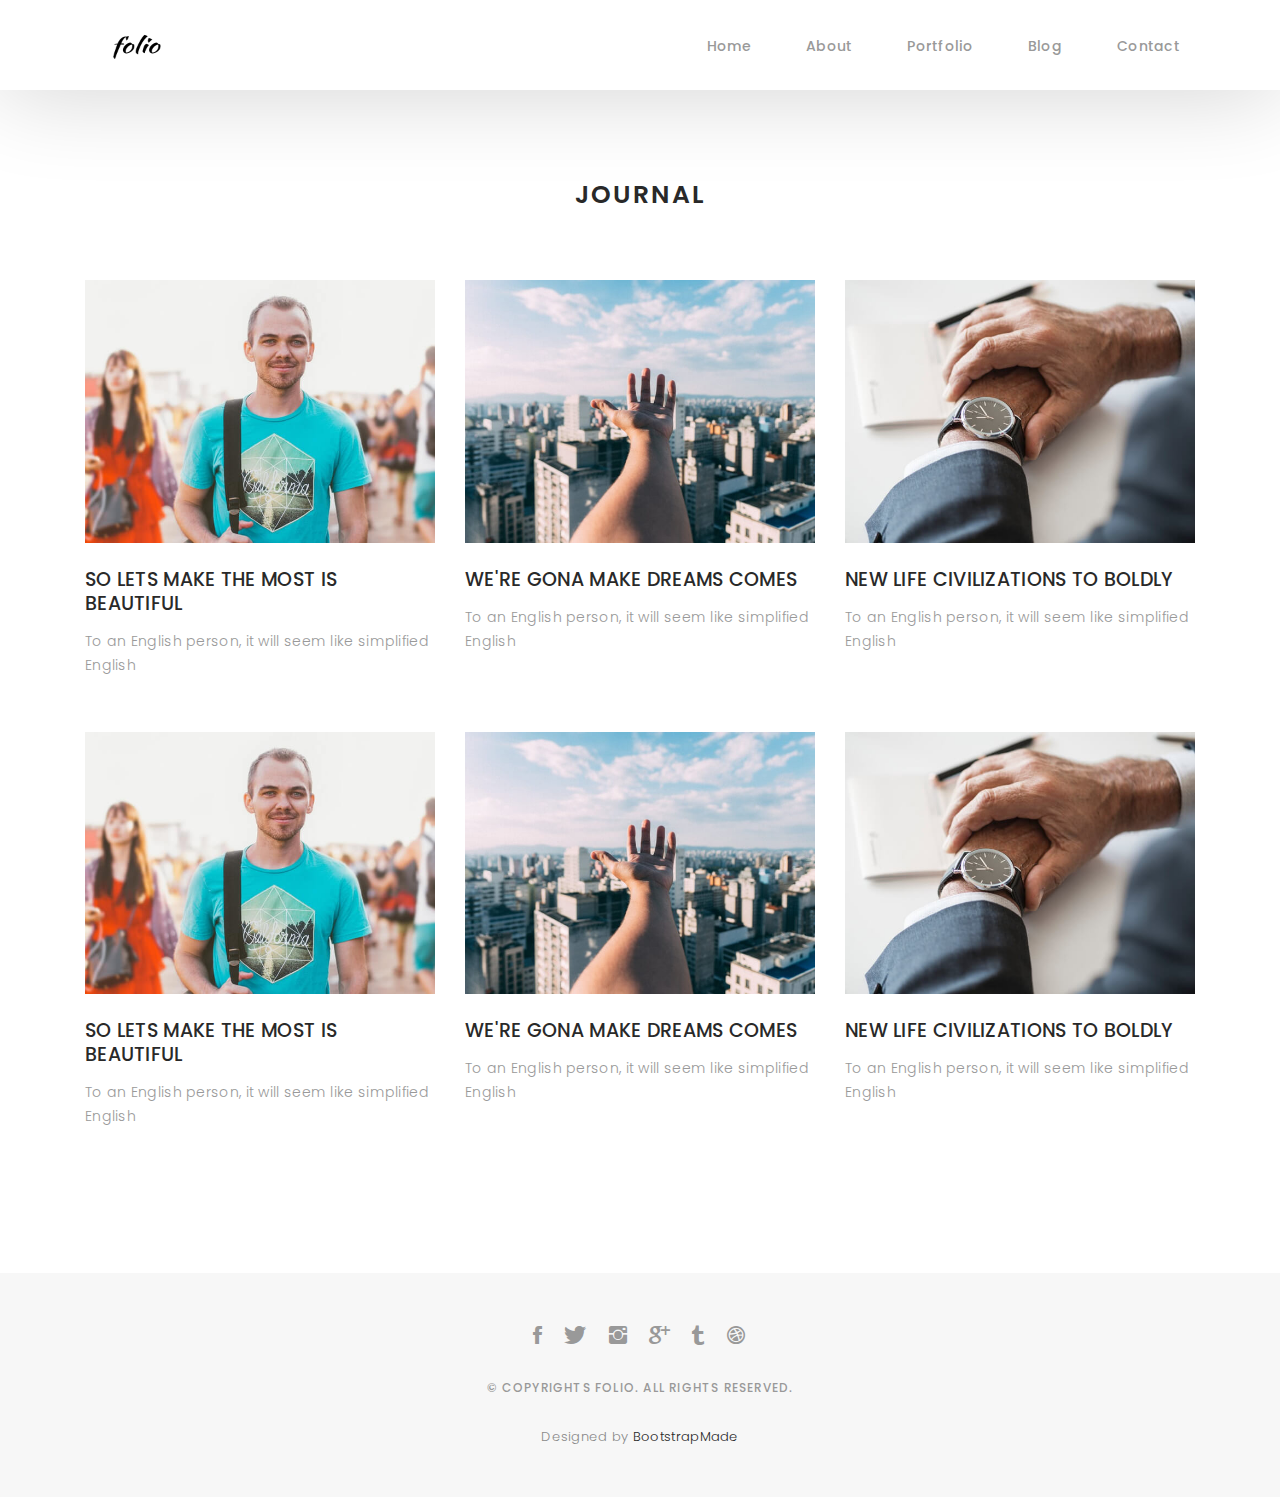
<file: blog-grid.html>
<!DOCTYPE html>
<html lang="en">

<head>
  <!-- meta -->
  <meta charset="utf-8">
  <meta content="width=device-width, initial-scale=1.0" name="viewport">

  <title>Folio - Blog Grid</title>
  <meta content="" name="keywords">
  <meta content="" name="description">

  <!-- Google Fonts -->
  <link href="https://fonts.googleapis.com/css?family=Poppins:300,300i,400,400i,500,500i,600,600i,700,700i|Playfair+Display:400,400i,700,700i,900,900i" rel="stylesheet">

  <!-- Bootstrap CSS File -->
  <link href="lib/bootstrap/css/bootstrap.min.css" rel="stylesheet">

  <!-- Libraries CSS Files -->
  <link href="lib/ionicons/css/ionicons.min.css" rel="stylesheet">
  <link href="lib/owlcarousel/assets/owl.carousel.min.css" rel="stylesheet">
  <link href="lib/magnific-popup/magnific-popup.css" rel="stylesheet">
  <link href="lib/hover/hover.min.css" rel="stylesheet">

  <!-- Blog Stylesheet File -->
  <link href="css/blog.css" rel="stylesheet">

  <!-- Main Stylesheet File -->
  <link href="css/style.css" rel="stylesheet">

  <!-- Responsive css -->
  <link href="css/responsive.css" rel="stylesheet">

  <!-- Favicon -->
  <link rel="shortcut icon" href="images/favicon.png">

  <!-- =======================================================
    Theme Name: Folio
    Theme URL: https://bootstrapmade.com/folio-bootstrap-portfolio-template/
    Author: BootstrapMade.com
    Author URL: https://bootstrapmade.com
  ======================================================= -->
</head>

<body>

  <!-- start section navbar -->
  <nav id="main-nav-subpage" class="subpage-nav">
    <div class="row">
      <div class="container">

        <div class="logo">
          <a href="index.html"><img src="images/logo.png" alt="logo"></a>
        </div>

        <div class="responsive"><i data-icon="m" class="ion-navicon-round"></i></div>

        <ul class="nav-menu list-unstyled">
          <li><a href="#homee" class="smoothScroll">Home</a></li>
          <li><a href="#about" class="smoothScroll">About</a></li>
          <li><a href="#portfolio" class="smoothScroll">Portfolio</a></li>
          <li><a href="#blog" class="smoothScroll">Blog</a></li>
          <li><a href="#contact" class="smoothScroll">Contact</a></li>
        </ul>

      </div>
    </div>
  </nav>
  <!-- End section navbar -->

  <!-- start section journal -->
  <div id="journal-blog" class="text-left  paddsections">

    <div class="container">
      <div class="section-title text-center">
        <h2>journal</h2>
      </div>
    </div>

    <div class="container">
      <div class="journal-block">
        <div class="row">

          <div class="col-lg-4 col-md-6">
            <div class="journal-info mb-30">

              <a href="blog-single.html"><img src="images/blog-post-1.jpg" class="img-responsive" alt="img"></a>

              <div class="journal-txt">

                <h4><a href="blog-single.html">SO LETS MAKE THE MOST IS BEAUTIFUL</a></h4>
                <p class="separator">To an English person, it will seem like simplified English
                </p>

              </div>

            </div>
          </div>

          <div class="col-lg-4 col-md-6">
            <div class="journal-info mb-30">

              <a href="blog-single.html"><img src="images/blog-post-2.jpg" class="img-responsive" alt="img"></a>

              <div class="journal-txt">

                <h4><a href="blog-single.html">WE'RE GONA MAKE DREAMS COMES</a></h4>
                <p class="separator">To an English person, it will seem like simplified English
                </p>

              </div>

            </div>
          </div>

          <div class="col-lg-4 col-md-6">
            <div class="journal-info mb-30">

              <a href="blog-single.html"><img src="images/blog-post-3.jpg" class="img-responsive" alt="img"></a>

              <div class="journal-txt">

                <h4><a href="blog-single.html">NEW LIFE CIVILIZATIONS TO BOLDLY</a></h4>
                <p class="separator">To an English person, it will seem like simplified English
                </p>

              </div>

            </div>
          </div>

          <div class="col-lg-4 col-md-6">
            <div class="journal-info mb-30">

              <a href="blog-single.html"><img src="images/blog-post-1.jpg" class="img-responsive" alt="img"></a>

              <div class="journal-txt">

                <h4><a href="blog-single.html">SO LETS MAKE THE MOST IS BEAUTIFUL</a></h4>
                <p class="separator">To an English person, it will seem like simplified English
                </p>

              </div>

            </div>
          </div>

          <div class="col-lg-4 col-md-6">
            <div class="journal-info mb-30">

              <a href="blog-single.html"><img src="images/blog-post-2.jpg" class="img-responsive" alt="img"></a>

              <div class="journal-txt">

                <h4><a href="blog-single.html">WE'RE GONA MAKE DREAMS COMES</a></h4>
                <p class="separator">To an English person, it will seem like simplified English
                </p>

              </div>

            </div>
          </div>

          <div class="col-lg-4 col-md-6">
            <div class="journal-info mb-30">

              <a href="blog-single.html"><img src="images/blog-post-3.jpg" class="img-responsive" alt="img"></a>

              <div class="journal-txt">

                <h4><a href="blog-single.html">NEW LIFE CIVILIZATIONS TO BOLDLY</a></h4>
                <p class="separator">To an English person, it will seem like simplified English
                </p>

              </div>

            </div>
          </div>

        </div>
      </div>
    </div>
  </div>
  <!-- End section journal -->


  <!-- start section footer -->
  <div id="footer" class="text-center">
    <div class="container">
      <div class="socials-media text-center">

        <ul class="list-unstyled">
          <li><a href="#"><i class="ion-social-facebook"></i></a></li>
          <li><a href="#"><i class="ion-social-twitter"></i></a></li>
          <li><a href="#"><i class="ion-social-instagram"></i></a></li>
          <li><a href="#"><i class="ion-social-googleplus"></i></a></li>
          <li><a href="#"><i class="ion-social-tumblr"></i></a></li>
          <li><a href="#"><i class="ion-social-dribbble"></i></a></li>
        </ul>

      </div>

      <p>&copy; Copyrights Folio. All rights reserved.</p>

      <div class="credits">
        <!--
          All the links in the footer should remain intact.
          You can delete the links only if you purchased the pro version.
          Licensing information: https://bootstrapmade.com/license/
          Purchase the pro version with working PHP/AJAX contact form: https://bootstrapmade.com/buy/?theme=Folio
        -->
        Designed by <a href="https://bootstrapmade.com/">BootstrapMade</a>
      </div>

    </div>
  </div>
  <!-- End section footer -->

  <!-- JavaScript Libraries -->
  <script src="lib/jquery/jquery.min.js"></script>
  <script src="lib/jquery/jquery-migrate.min.js"></script>
  <script src="lib/bootstrap/js/bootstrap.bundle.min.js"></script>
  <script src="lib/typed/typed.js"></script>
  <script src="lib/owlcarousel/owl.carousel.min.js"></script>
  <script src="lib/magnific-popup/magnific-popup.min.js"></script>
  <script src="lib/isotope/isotope.pkgd.min.js"></script>

  <!-- Contact Form JavaScript File -->
  <script src="contactform/contactform.js"></script>

  <!-- Template Main Javascript File -->
  <script src="js/main.js"></script>

</body>

</html>
</file>
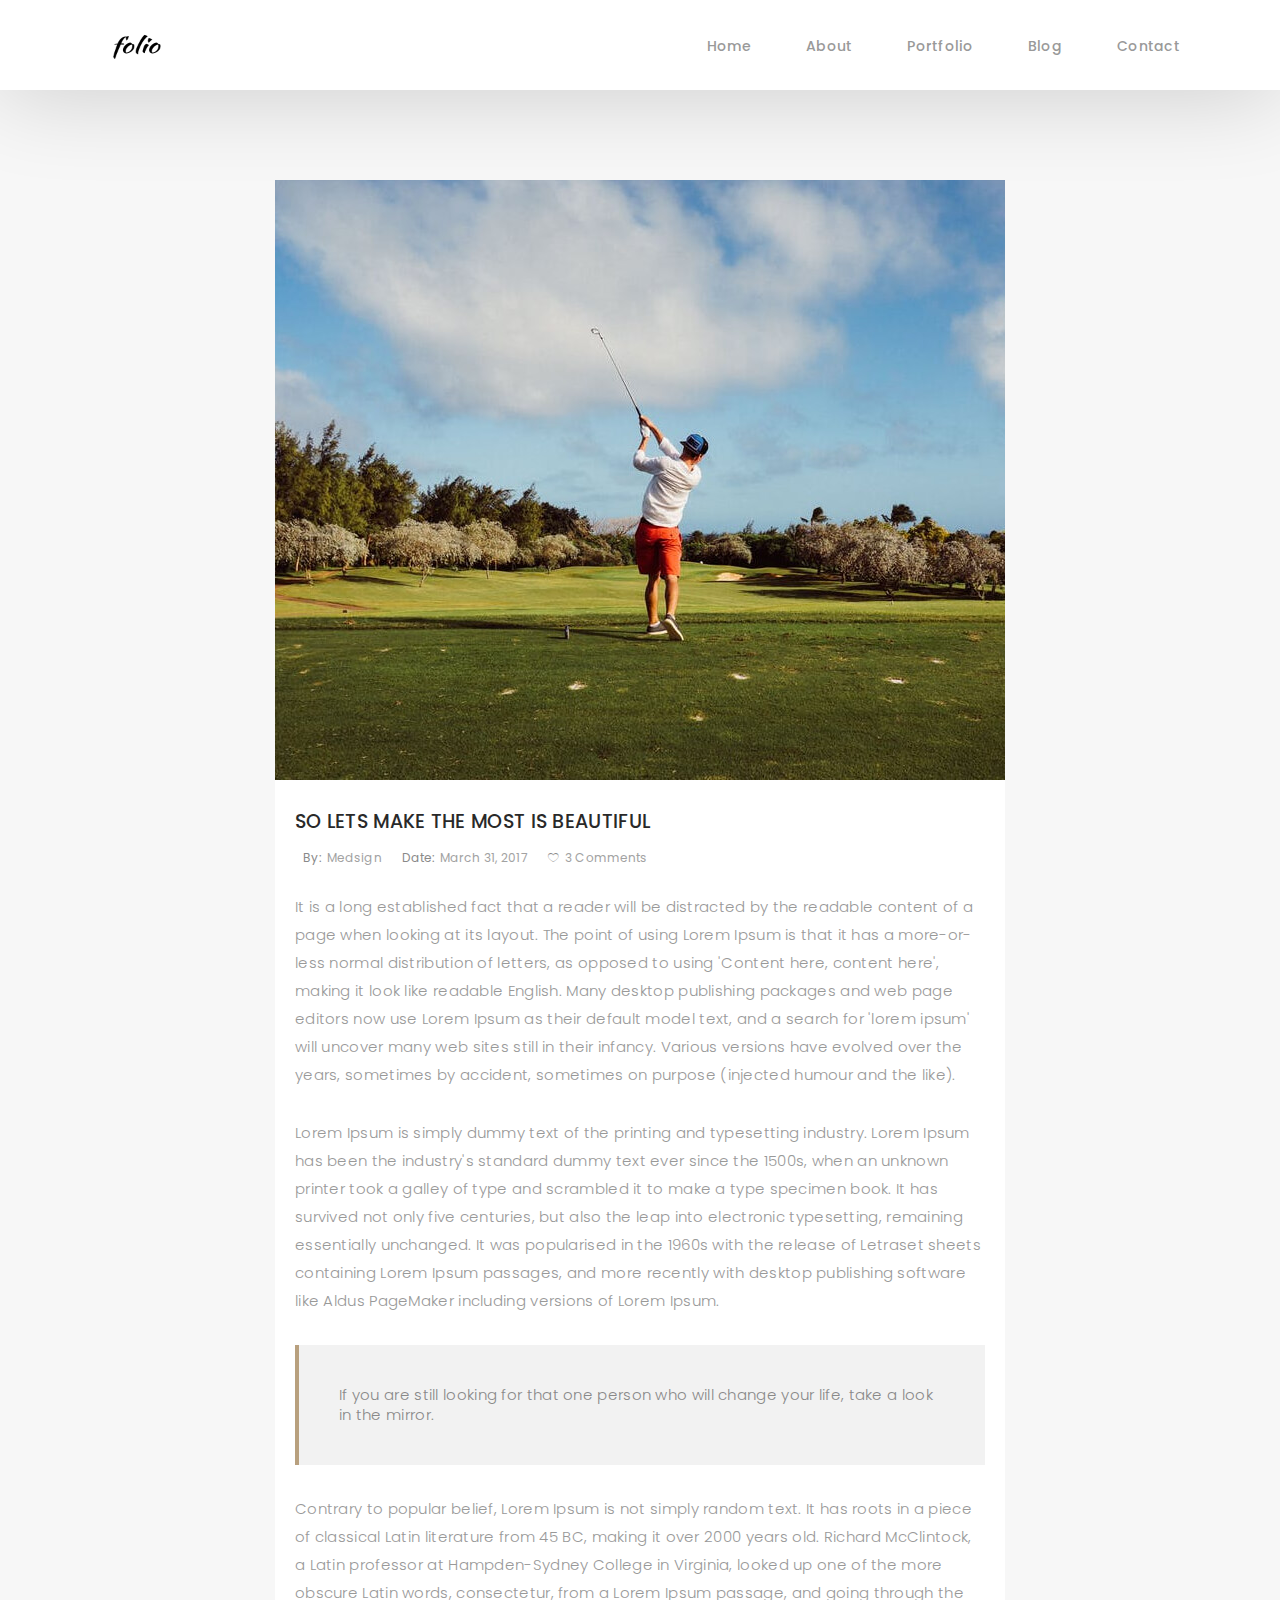
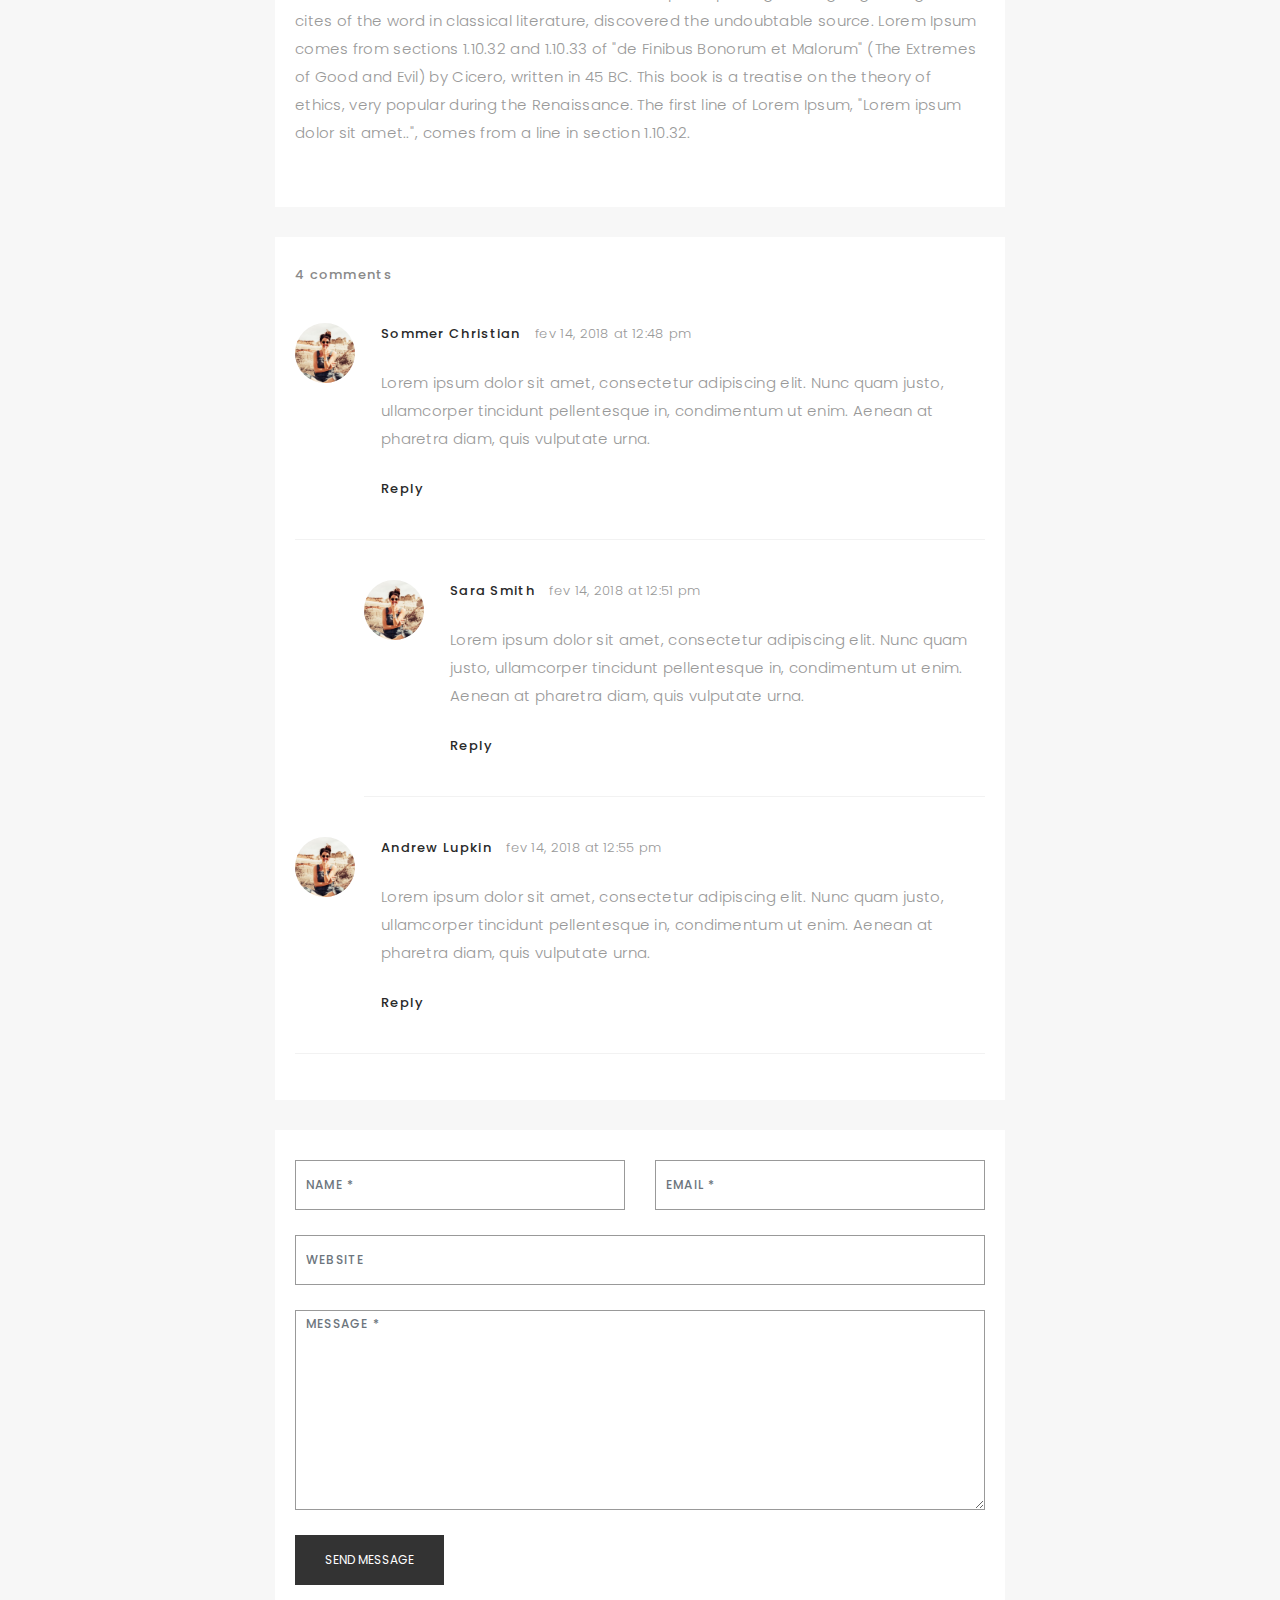
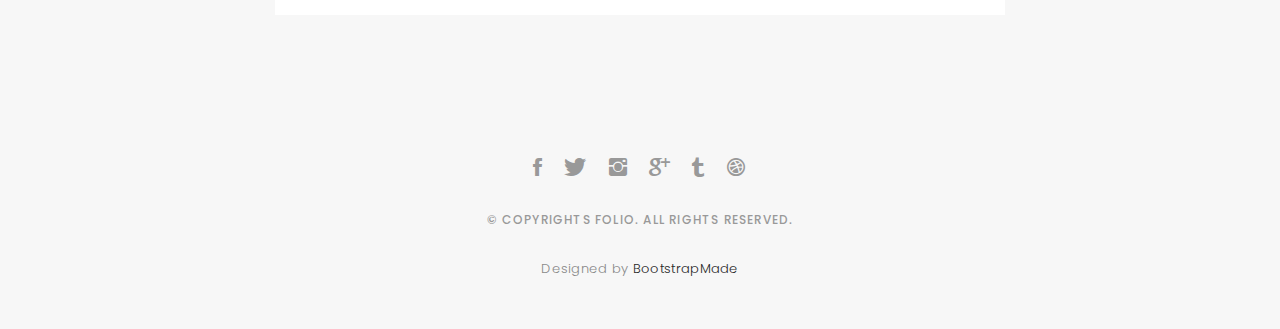
<file: blog-single.html>
<!DOCTYPE html>
<html lang="en">

<head>
  <!-- meta -->
  <meta charset="utf-8">
  <meta content="width=device-width, initial-scale=1.0" name="viewport">

  <title>Folio - Blog Singlee</title>
  <meta content="" name="keywords">
  <meta content="" name="description">

  <!-- Google Fonts -->
  <link href="https://fonts.googleapis.com/css?family=Poppins:300,300i,400,400i,500,500i,600,600i,700,700i|Playfair+Display:400,400i,700,700i,900,900i" rel="stylesheet">

  <!-- Bootstrap CSS File -->
  <link href="lib/bootstrap/css/bootstrap.min.css" rel="stylesheet">

  <!-- Libraries CSS Files -->
  <link href="lib/ionicons/css/ionicons.min.css" rel="stylesheet">
  <link href="lib/owlcarousel/assets/owl.carousel.min.css" rel="stylesheet">
  <link href="lib/magnific-popup/magnific-popup.css" rel="stylesheet">
  <link href="lib/hover/hover.min.css" rel="stylesheet">

  <!-- Blog Stylesheet File -->
  <link href="css/blog.css" rel="stylesheet">

  <!-- Main Stylesheet File -->
  <link href="css/style.css" rel="stylesheet">

  <!-- Responsive css -->
  <link href="css/responsive.css" rel="stylesheet">

  <!-- Favicon -->
  <link rel="shortcut icon" href="images/favicon.png">

  <!-- =======================================================
    Theme Name: Folio
    Theme URL: https://bootstrapmade.com/folio-bootstrap-portfolio-template/
    Author: BootstrapMade.com
    Author URL: https://bootstrapmade.com
  ======================================================= -->
</head>

<body>

  <!-- start section navbar -->
  <nav id="main-nav-subpage" class="subpage-nav">
    <div class="row">
      <div class="container">

        <div class="logo">
          <a href="index.html"><img src="images/logo.png" alt="logo"></a>
        </div>

        <div class="responsive"><i data-icon="m" class="ion-navicon-round"></i></div>

        <ul class="nav-menu list-unstyled">
          <li><a href="#homee" class="smoothScroll">Home</a></li>
          <li><a href="#about" class="smoothScroll">About</a></li>
          <li><a href="#portfolio" class="smoothScroll">Portfolio</a></li>
          <li><a href="#blog" class="smoothScroll">Blog</a></li>
          <li><a href="#contact" class="smoothScroll">Contact</a></li>
        </ul>
      </div>
    </div>
  </nav>
  <!-- End section navbar -->
  <!-- start section main content -->
  <div class="main-content paddsection">
    <div class="container">
      <div class="row justify-content-center">
        <div class="col-md-8 col-md-offset-2">
          <div class="row">
            <div class="container-main single-main">
              <div class="col-md-12">
                <div class="block-main mb-30">
                  <img src="images/blog-post-big.jpg" class="img-responsive" alt="reviews2">
                  <div class="content-main single-post padDiv">
                    <div class="journal-txt">
                      <h4><a href="#">SO LETS MAKE THE MOST IS BEAUTIFUL</a></h4>
                    </div>
                    <div class="post-meta">
                      <ul class="list-unstyled mb-0">
                        <li class="author">by:<a href="#">medsign</a></li>
                        <li class="date">date:<a href="#">March 31, 2017</a></li>
                        <li class="commont"><i class="ion-ios-heart-outline"></i><a href="#">3 Comments</a></li>
                      </ul>
                    </div>
                    <p class="mb-30">It is a long established fact that a reader will be distracted by the readable content of a page when looking at its layout. The point of using Lorem Ipsum is that it has a more-or-less normal distribution of letters, as opposed to
                      using 'Content here, content here', making it look like readable English. Many desktop publishing packages and web page editors now use Lorem Ipsum as their default model text, and a search for 'lorem ipsum' will uncover many web
                      sites still in their infancy. Various versions have evolved over the years, sometimes by accident, sometimes on purpose (injected humour and the like).</p>
                    <p class="mb-30">Lorem Ipsum is simply dummy text of the printing and typesetting industry. Lorem Ipsum has been the industry's standard dummy text ever since the 1500s, when an unknown printer took a galley of type and scrambled it to make a type
                      specimen book. It has survived not only five centuries, but also the leap into electronic typesetting, remaining essentially unchanged. It was popularised in the 1960s with the release of Letraset sheets containing Lorem Ipsum passages,
                      and more recently with desktop publishing software like Aldus PageMaker including versions of Lorem Ipsum.</p>
                    <blockquote>If you are still looking for that one person who will change your life, take a look in the mirror.</blockquote>
                    <p class="mb-30">Contrary to popular belief, Lorem Ipsum is not simply random text. It has roots in a piece of classical Latin literature from 45 BC, making it over 2000 years old. Richard McClintock, a Latin professor at Hampden-Sydney College in
                      Virginia, looked up one of the more obscure Latin words, consectetur, from a Lorem Ipsum passage, and going through the cites of the word in classical literature, discovered the undoubtable source. Lorem Ipsum comes from sections
                      1.10.32 and 1.10.33 of "de Finibus Bonorum et Malorum" (The Extremes of Good and Evil) by Cicero, written in 45 BC. This book is a treatise on the theory of ethics, very popular during the Renaissance. The first line of Lorem Ipsum,
                      "Lorem ipsum dolor sit amet..", comes from a line in section 1.10.32.</p>
                  </div>
                </div>
              </div>
              <div class="col-md-12">
                <div class="comments text-left padDiv mb-30">
                  <div class="entry-comments">
                    <h6 class="mb-30">4 comments</h6>
                    <ul class="entry-comments-list list-unstyled">
                      <li>
                        <div class="entry-comments-item">
                          <img src="images/avatar.jpg" class="entry-comments-avatar" alt="">
                          <div class="entry-comments-body">
                            <span class="entry-comments-author">Sommer Christian</span>
                            <span><a href="#">fev 14, 2018 at 12:48 pm</a></span>
                            <p class="mb-10">Lorem ipsum dolor sit amet, consectetur adipiscing elit. Nunc quam justo, ullamcorper tincidunt pellentesque in, condimentum ut enim. Aenean at pharetra diam, quis vulputate urna. </p>
                            <a class="rep" href="#">Reply</a>
                          </div>
                        </div>
                        <ul class="entry-comments-reply list-unstyled">
                          <li>
                            <div class="entry-comments-item">
                              <img src="images/avatar.jpg" class="entry-comments-avatar" alt="">
                              <div class="entry-comments-body">
                                <span class="entry-comments-author">Sara Smith</span>
                                <span><a href="#">fev 14, 2018 at 12:51 pm</a></span>
                                <p class="mb-10">Lorem ipsum dolor sit amet, consectetur adipiscing elit. Nunc quam justo, ullamcorper tincidunt pellentesque in, condimentum ut enim. Aenean at pharetra diam, quis vulputate urna.</p>
                                <a class="rep" href="#">Reply</a>
                              </div>
                            </div>
                          </li>
                        </ul>
                      </li>
                      <li>
                        <div class="entry-comments-item">
                          <img src="images/avatar.jpg" class="entry-comments-avatar" alt="">
                          <div class="entry-comments-body">
                            <span class="entry-comments-author">Andrew Lupkin</span>
                            <span><a href="#">fev 14, 2018 at 12:55 pm</a></span>
                            <p class="mb-10">Lorem ipsum dolor sit amet, consectetur adipiscing elit. Nunc quam justo, ullamcorper tincidunt pellentesque in, condimentum ut enim. Aenean at pharetra diam, quis vulputate urna. </p>
                            <a class="rep" href="#">Reply</a>
                          </div>
                        </div>
                      </li>
                    </ul>
                  </div>
                </div>
              </div>
              <div class="col-lg-12">
                <div class="cmt padDiv">
                  <form id="comment-form" method="post" action="" role="form">
                    <div class="row">
                        <div class="col-lg-6">
                          <div class="form-group">
                            <input id="form_name" type="text" name="name" class="form-control" placeholder="Name *" required="required">
                          </div>
                        </div>
                        <div class="col-lg-6">
                          <div class="form-group">
                            <input id="form_email" type="email" name="email" class="form-control" placeholder="email *" required="required">
                          </div>
                        </div>
                        <div class="col-md-12">
                          <div class="form-group">
                            <input id="form_name" type="text" name="website" class="form-control" placeholder="Website">
                          </div>
                        </div>
                        <div class="col-lg-12">
                          <div class="form-group">
                            <textarea id="form_message" name="message" class="form-control" placeholder="Message *" style="height: 200px;" required="required"></textarea>
                          </div>
                        </div>
                        <div class="col-lg-12">
                          <input type="submit" class="btn btn-defeault btn-send" value="Send message">
                        </div>
                    </div>
                  </form>
                </div>
              </div>
            </div>
          </div>
        </div>
      </div>
    </div>
  </div>
  <!--  </div> -->
  <!-- start section main content -->

  <!-- start section footer -->
  <div id="footer" class="text-center">
    <div class="container">
      <div class="socials-media text-center">

        <ul class="list-unstyled">
          <li><a href="#"><i class="ion-social-facebook"></i></a></li>
          <li><a href="#"><i class="ion-social-twitter"></i></a></li>
          <li><a href="#"><i class="ion-social-instagram"></i></a></li>
          <li><a href="#"><i class="ion-social-googleplus"></i></a></li>
          <li><a href="#"><i class="ion-social-tumblr"></i></a></li>
          <li><a href="#"><i class="ion-social-dribbble"></i></a></li>
        </ul>

      </div>

      <p>&copy; Copyrights Folio. All rights reserved.</p>

      <div class="credits">
        <!--
          All the links in the footer should remain intact.
          You can delete the links only if you purchased the pro version.
          Licensing information: https://bootstrapmade.com/license/
          Purchase the pro version with working PHP/AJAX contact form: https://bootstrapmade.com/buy/?theme=Folio
        -->
        Designed by <a href="https://bootstrapmade.com/">BootstrapMade</a>
      </div>

    </div>
  </div>
  <!-- End section footer -->

  <!-- JavaScript Libraries -->
  <script src="lib/jquery/jquery.min.js"></script>
  <script src="lib/jquery/jquery-migrate.min.js"></script>
  <script src="lib/bootstrap/js/bootstrap.bundle.min.js"></script>
  <script src="lib/typed/typed.js"></script>
  <script src="lib/owlcarousel/owl.carousel.min.js"></script>
  <script src="lib/magnific-popup/magnific-popup.min.js"></script>
  <script src="lib/isotope/isotope.pkgd.min.js"></script>

  <!-- Contact Form JavaScript File -->
  <script src="contactform/contactform.js"></script>

  <!-- Template Main Javascript File -->
  <script src="js/main.js"></script>

</body>

</html>
</file>
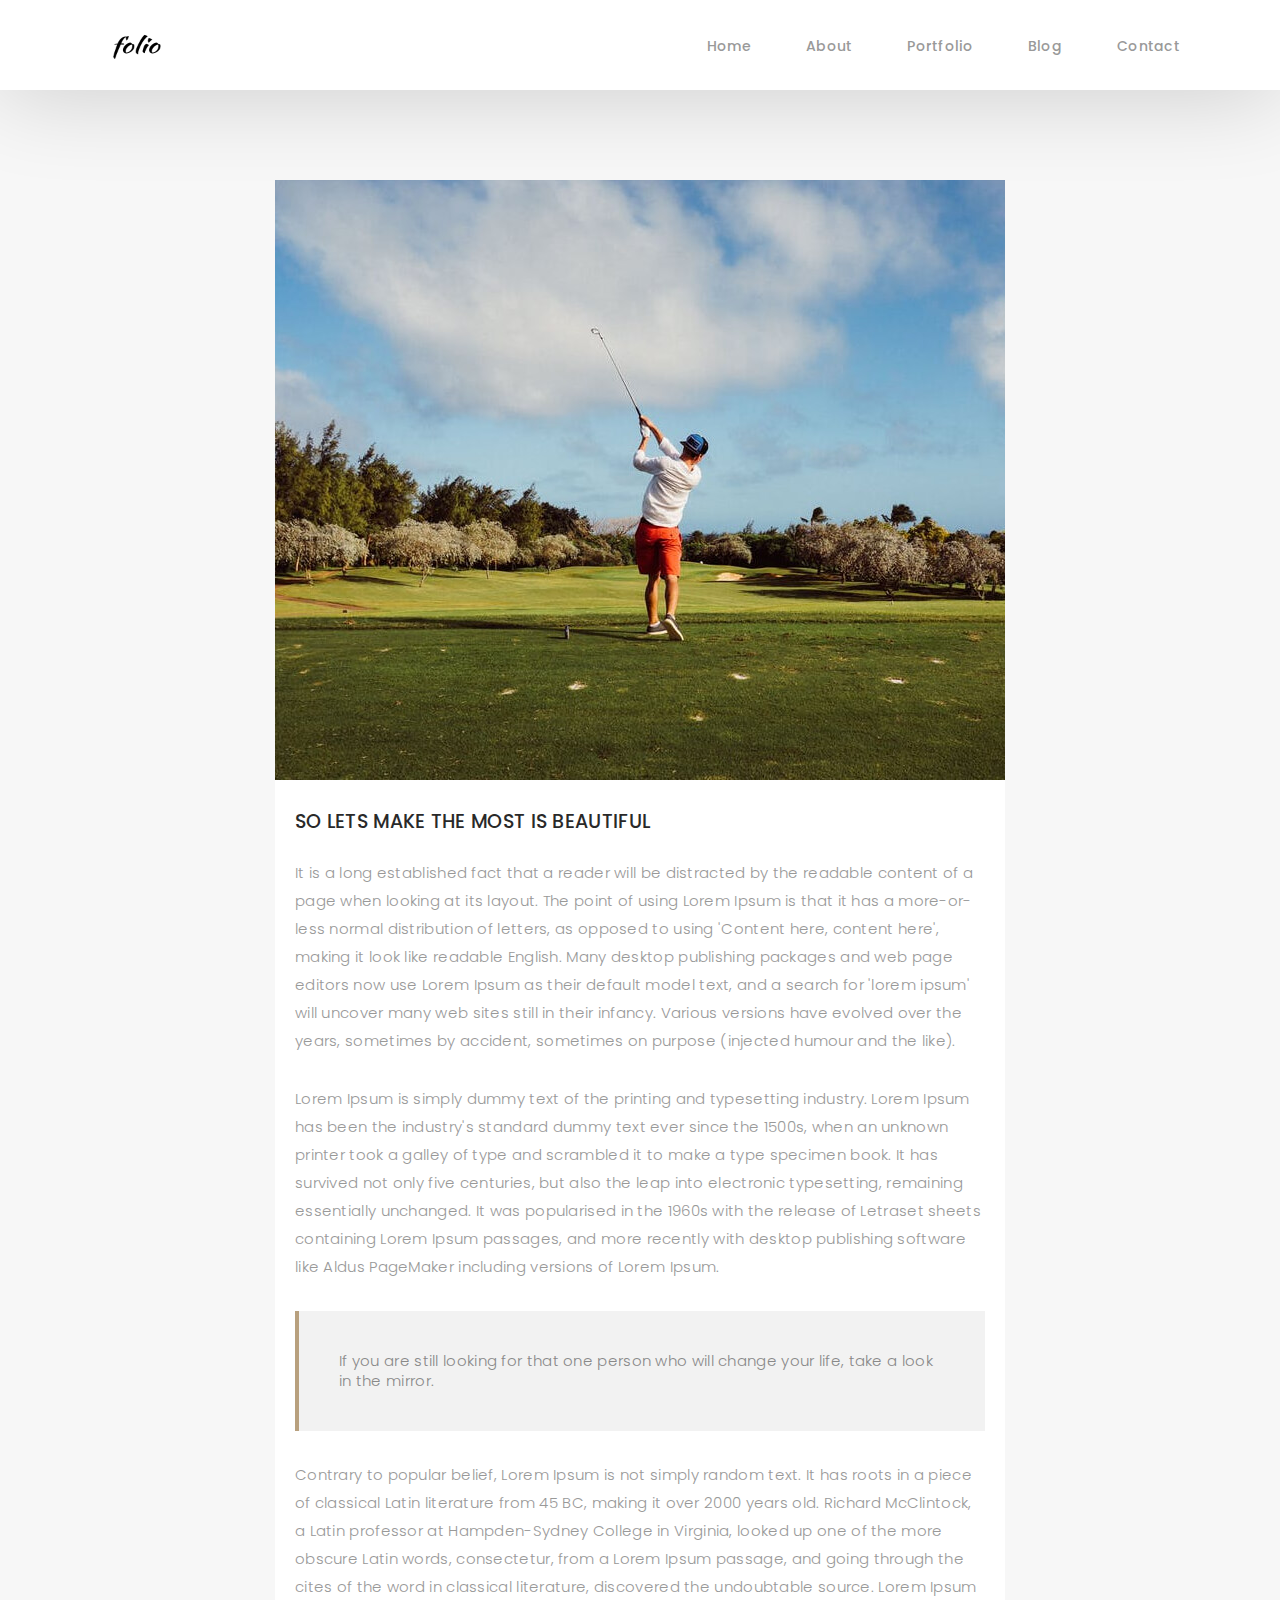
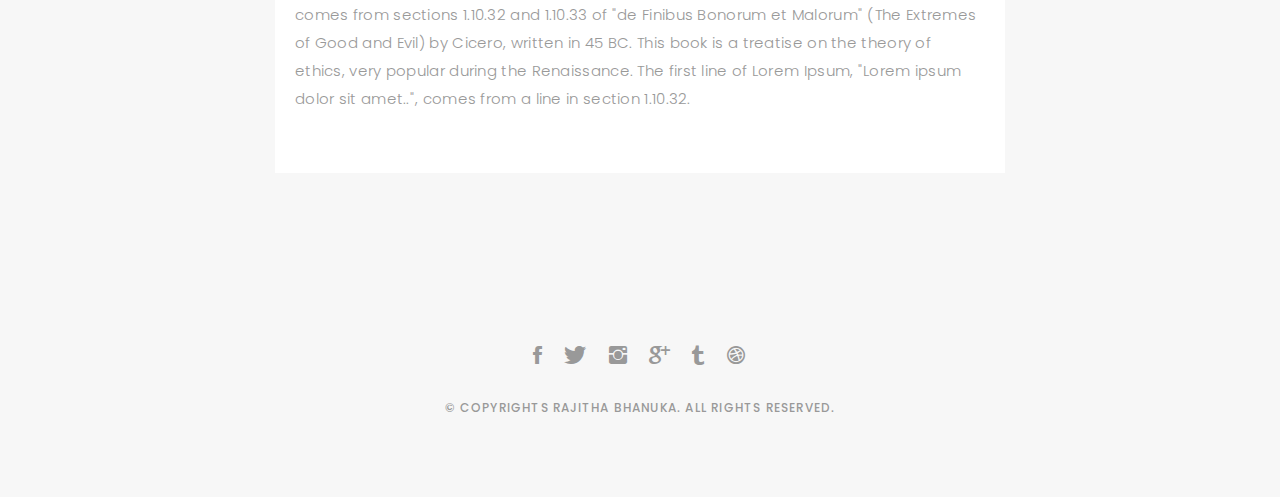
<file: docs/blog-single.html>
<!DOCTYPE html>
<html lang="en">

<head>
  <!-- meta -->
  <meta charset="utf-8">
  <meta content="width=device-width, initial-scale=1.0" name="viewport">

  <title>Folio - Blog Singlee</title>
  <meta content="" name="keywords">
  <meta content="" name="description">

  <!-- Google Fonts -->
  <link href="https://fonts.googleapis.com/css?family=Poppins:300,300i,400,400i,500,500i,600,600i,700,700i|Playfair+Display:400,400i,700,700i,900,900i" rel="stylesheet">

  <!-- Bootstrap CSS File -->
  <link href="lib/bootstrap/css/bootstrap.min.css" rel="stylesheet">

  <!-- Libraries CSS Files -->
  <link href="lib/ionicons/css/ionicons.min.css" rel="stylesheet">
  <link href="lib/owlcarousel/assets/owl.carousel.min.css" rel="stylesheet">
  <link href="lib/magnific-popup/magnific-popup.css" rel="stylesheet">
  <link href="lib/hover/hover.min.css" rel="stylesheet">

  <!-- Blog Stylesheet File -->
  <link href="css/blog.css" rel="stylesheet">

  <!-- Main Stylesheet File -->
  <link href="css/style.css" rel="stylesheet">

  <!-- Responsive css -->
  <link href="css/responsive.css" rel="stylesheet">

  <!-- Favicon -->
  <link rel="shortcut icon" href="images/favicon.png">

</head>

<body>

  <!-- start section navbar -->
  <nav id="main-nav-subpage" class="subpage-nav">
    <div class="row">
      <div class="container">

        <div class="logo">
          <a href="index.html"><img src="images/logo.png" alt="logo"></a>
        </div>

        <div class="responsive"><i data-icon="m" class="ion-navicon-round"></i></div>

        <ul class="nav-menu list-unstyled">
          <li><a href="#header" class="smoothScroll">Home</a></li>
          <li><a href="#about" class="smoothScroll">About</a></li>
          <li><a href="#portfolio" class="smoothScroll">Portfolio</a></li>
          <li><a href="#blog" class="smoothScroll">Blog</a></li>
          <li><a href="#contact" class="smoothScroll">Contact</a></li>
        </ul>
      </div>
    </div>
  </nav>
  <!-- End section navbar -->
  <!-- start section main content -->
  <div class="main-content paddsection">
    <div class="container">
      <div class="row justify-content-center">
        <div class="col-md-8 col-md-offset-2">
          <div class="row">
            <div class="container-main single-main">
              <div class="col-md-12">
                <div class="block-main mb-30">
                  <img src="images/blog-post-big.jpg" class="img-responsive" alt="reviews2">
                  <div class="content-main single-post padDiv">
                    <div class="journal-txt">
                      <h4><a href="#">SO LETS MAKE THE MOST IS BEAUTIFUL</a></h4>
                    </div>
                    <p class="mb-30">It is a long established fact that a reader will be distracted by the readable content of a page when looking at its layout. The point of using Lorem Ipsum is that it has a more-or-less normal distribution of letters, as opposed to
                      using 'Content here, content here', making it look like readable English. Many desktop publishing packages and web page editors now use Lorem Ipsum as their default model text, and a search for 'lorem ipsum' will uncover many web
                      sites still in their infancy. Various versions have evolved over the years, sometimes by accident, sometimes on purpose (injected humour and the like).</p>
                    <p class="mb-30">Lorem Ipsum is simply dummy text of the printing and typesetting industry. Lorem Ipsum has been the industry's standard dummy text ever since the 1500s, when an unknown printer took a galley of type and scrambled it to make a type
                      specimen book. It has survived not only five centuries, but also the leap into electronic typesetting, remaining essentially unchanged. It was popularised in the 1960s with the release of Letraset sheets containing Lorem Ipsum passages,
                      and more recently with desktop publishing software like Aldus PageMaker including versions of Lorem Ipsum.</p>
                    <blockquote>If you are still looking for that one person who will change your life, take a look in the mirror.</blockquote>
                    <p class="mb-30">Contrary to popular belief, Lorem Ipsum is not simply random text. It has roots in a piece of classical Latin literature from 45 BC, making it over 2000 years old. Richard McClintock, a Latin professor at Hampden-Sydney College in
                      Virginia, looked up one of the more obscure Latin words, consectetur, from a Lorem Ipsum passage, and going through the cites of the word in classical literature, discovered the undoubtable source. Lorem Ipsum comes from sections
                      1.10.32 and 1.10.33 of "de Finibus Bonorum et Malorum" (The Extremes of Good and Evil) by Cicero, written in 45 BC. This book is a treatise on the theory of ethics, very popular during the Renaissance. The first line of Lorem Ipsum,
                      "Lorem ipsum dolor sit amet..", comes from a line in section 1.10.32.</p>
                  </div>
                </div>
              </div>

            </div>
          </div>
        </div>
      </div>
    </div>
  </div>
  <!--  </div> -->
  <!-- start section main content -->

  <!-- start section footer -->
  <div id="footer" class="text-center">
    <div class="container">
      <div class="socials-media text-center">

        <ul class="list-unstyled">
          <li><a href="#"><i class="ion-social-facebook"></i></a></li>
          <li><a href="#"><i class="ion-social-twitter"></i></a></li>
          <li><a href="#"><i class="ion-social-instagram"></i></a></li>
          <li><a href="#"><i class="ion-social-googleplus"></i></a></li>
          <li><a href="#"><i class="ion-social-tumblr"></i></a></li>
          <li><a href="#"><i class="ion-social-dribbble"></i></a></li>
        </ul>

      </div>

      <p>&copy; Copyrights Rajitha Bhanuka. All rights reserved.</p>

    </div>
  </div>
  <!-- End section footer -->

  <!-- JavaScript Libraries -->
  <script src="lib/jquery/jquery.min.js"></script>
  <script src="lib/jquery/jquery-migrate.min.js"></script>
  <script src="lib/bootstrap/js/bootstrap.bundle.min.js"></script>
  <script src="lib/typed/typed.js"></script>
  <script src="lib/owlcarousel/owl.carousel.min.js"></script>
  <script src="lib/magnific-popup/magnific-popup.min.js"></script>
  <script src="lib/isotope/isotope.pkgd.min.js"></script>

  <!-- Contact Form JavaScript File -->
  <script src="contactform/contactform.js"></script>

  <!-- Template Main Javascript File -->
  <script src="js/main.js"></script>

</body>

</html>
</file>
<file: css/responsive.css>
/** Width between 1200x to 0
 *  ~~~~~~~~~~~~~~~~~~~~~~~~~~~~~~~~~~~~
 */

@media (min-width: 1200px) {

}

/** Width between 992px to 1199px
 *  ~~~~~~~~~~~~~~~~~~~~~~~~~~~~~~~~~~~~
 */

@media (min-width: 992px) and (max-width: 1199px) {
  
}

/** Width between 768px to 991px
 *  ~~~~~~~~~~~~~~~~~~~~~~~~~~~~~~~~~~~~
 */

@media (min-width: 768px) and (max-width: 991px) {
  /* Navbar */
  nav {
    padding: 10px 15px;
  }
  .nav-menu {
    margin-top: 40px;
    display: none;
    float: none;
    width: 100%;
  }
  .nav-menu li {
    float: none;
    width: 100%;
    text-align: center;
    border-top: 1px solid #f7f7f7;
    line-height: 45px;
    margin-left: 0;
    padding-top: 10px;
    padding-bottom: 10px;
  }
  .responsive {
    float: right;
    padding-top: 15px;
    display: block;
  }
  /* About */
  .head-info .header-content .cmaster h1 {
    font-size: 32px;
  }
  #about .div-img-bg {
    padding: 0;
  }
  #about .div-img-bg .about-img img {
    margin-top: 0%;
    margin-left: calc(0% - 0px);
  }
  #about .about-descr .p-heading {
    font-size: 20px;
  }
  #about .about-descr .separator {
    max-width: 100%;
    margin-bottom: 0;
  }
  /* portfolio */
  #portfolio .portfolio-list .nav li {
    float: none;
    margin: 20px;
    display: inline-block;
  }
  /* journal */
  #journal .journal-block .journal-info {
    margin-bottom: 30px;
  }
  /* Contact */
  .contact-contact {
    margin-bottom: 30px;
  }
  /* Footer */
  #footer .socials-media ul li {
    margin-right: 0;
    margin-left: 0;
    float: none;
    display: inline-block;
  }
}

/** Width between 767px to 0
 *  ~~~~~~~~~~~~~~~~~~~~~~~~~~~~~~~~~~~~
 */

@media (max-width: 767px) {
  /* Navbar */
  nav {
    padding: 20px 15px;
  }
  .nav-menu {
    margin-top: 40px;
    display: none;
    float: none;
    width: 100%;
  }
  .nav-menu li {
    float: none;
    width: 100%;
    text-align: center;
    border-top: 1px solid #f7f7f7;
    line-height: 45px;
    margin-left: 0;
    padding-top: 10px;
    padding-bottom: 10px;
  }
  .responsive {
    float: right;
    padding-top: 15px;
    display: block;
  }
  /* About */
  .head-info .header-content h1 {
    font-size: 32px;
  }
  #about .div-img-bg {
    padding: 0;
  }
  #about .div-img-bg .about-img img {
    margin-top: 0%;
    margin-left: calc(0% - 0px);
  }
  #about .about-descr .p-heading {
    font-size: 20px;
  }
  #about .about-descr .separator {
    max-width: 100%;
    margin-bottom: 0;
  }
  /* portfolio */
  #portfolio .portfolio-list .nav li {
    float: none;
    margin: 20px;
    display: inline-block;
  }
  /* journal */
  #journal .journal-block .journal-info {
    margin-bottom: 30px;
  }
  /* Contact */
  .contact-contact {
    margin-bottom: 30px;
  }
  /* Footer */
  #footer .socials-media ul li {
    margin-right: 0;
    margin-left: 0;
    float: none;
    display: inline-block;
  }
}

/** Width between 600px to 0
 *  ~~~~~~~~~~~~~~~~~~~~~~~~~~~~~~~~~~~~
 */

@media (max-width: 600px) {
  /* Navbar */
  nav {
    padding: 20px 15px;
  }
  .nav-menu {
    margin-top: 40px;
    display: none;
    float: none;
    width: 100%;
  }
  .nav-menu li {
    float: none;
    width: 100%;
    text-align: center;
    border-top: 1px solid #f7f7f7;
    line-height: 45px;
    margin-left: 0;
    padding-top: 10px;
    padding-bottom: 10px;
  }
  .responsive {
    float: right;
    padding-top: 15px;
    display: block;
  }
  /* About */
  .head-info .header-content h1 {
    font-size: 32px;
  }
  #about .div-img-bg {
    padding: 0;
  }
  #about .div-img-bg .about-img img {
    margin-top: 0%;
    margin-left: calc(0% - 0px);
  }
  #about .about-descr .p-heading {
    font-size: 20px;
  }
  #about .about-descr .separator {
    max-width: 100%;
    margin-bottom: 0;
  }
  /* portfolio */
  #portfolio .portfolio-list .nav li {
    float: none;
    margin: 10px;
    display: inline-block;
  }
  /* journal */
  #journal .journal-block .journal-info {
    margin-bottom: 30px;
  }
  /* Contact */
  .contact-contact {
    margin-bottom: 30px;
  }
  /* Footer */
  #footer .socials-media ul li {
    margin-right: 0;
    margin-left: 0;
    float: none;
    display: inline-block;
  }
}

/** Width between 480px to 0
 *  ~~~~~~~~~~~~~~~~~~~~~~~~~~~~~~~~~~~~
 */

@media (max-width: 480px) {
  /* Navbar */
  nav {
    padding: 20px 15px;
  }
  .nav-menu {
    margin-top: 40px;
    display: none;
    float: none;
    width: 100%;
  }
  .nav-menu li {
    float: none;
    width: 100%;
    text-align: center;
    border-top: 1px solid #f7f7f7;
    line-height: 45px;
    margin-left: 0;
    padding-top: 10px;
    padding-bottom: 10px;
  }
  .responsive {
    float: right;
    padding-top: 15px;
    display: block;
  }
  /* About */
  .head-info .header-content h1 {
    font-size: 32px;
  }
  #about .div-img-bg {
    padding: 0;
  }
  #about .div-img-bg .about-img img {
    margin-top: 0%;
    margin-left: calc(0% - 0px);
  }
  #about .about-descr .p-heading {
    font-size: 20px;
  }
  #about .about-descr .separator {
    max-width: 100%;
    margin-bottom: 0;
  }
  /* portfolio */
  #portfolio .portfolio-list .nav li {
    float: none;
    margin: 20px;
  }
  /* journal */
  #journal .journal-block .journal-info {
    margin-bottom: 30px;
  }
  /* Contact */
  .contact-contact {
    margin-bottom: 30px;
  }
  /* Footer */
  #footer .socials-media ul li {
    margin-right: 0;
    margin-left: 0;
    float: none;
    display: inline-block;
  }
}

/** Width between 320px to 0
 *  ~~~~~~~~~~~~~~~~~~~~~~~~~~~~~~~~~~~~
 */

@media (max-width: 320px) {
  /* Navbar */
  nav {
    padding: 20px 15px;
  }
  .nav-menu {
    margin-top: 40px;
    display: none;
    float: none;
    width: 100%;
  }
  .nav-menu li {
    float: none;
    width: 100%;
    text-align: center;
    border-top: 1px solid #f7f7f7;
    line-height: 45px;
    margin-left: 0;
    padding-top: 10px;
    padding-bottom: 10px;
  }
  .responsive {
    float: right;
    padding-top: 15px;
    display: block;
  }
  /* About */
  .head-info .header-content h1 {
    font-size: 32px;
  }
  #about .div-img-bg {
    padding: 0;
  }
  #about .div-img-bg .about-img img {
    margin-top: 0%;
    margin-left: calc(0% - 0px);
  }
  #about .about-descr .p-heading {
    font-size: 20px;
  }
  #about .about-descr .separator {
    max-width: 100%;
    margin-bottom: 0;
  }
  /* portfolio */
  #portfolio .portfolio-list .nav li {
    float: none;
    margin: 20px;
  }
  /* journal */
  #journal .journal-block .journal-info {
    margin-bottom: 30px;
  }
  /* Contact */
  .contact-contact {
    margin-bottom: 30px;
  }
  /* Footer */
  #footer .socials-media ul li {
    margin-right: 0;
    margin-left: 0;
    float: none;
    display: inline-block;
  }
  /* Single page */
  .entry-comments-body span {
    display: inline-block;
    margin-right: 0;
  }
}
</file>
<file: docs/css/responsive.css>
/** Width between 1200x to 0
 *  ~~~~~~~~~~~~~~~~~~~~~~~~~~~~~~~~~~~~
 */

@media (min-width: 1200px) {

}

/** Width between 992px to 1199px
 *  ~~~~~~~~~~~~~~~~~~~~~~~~~~~~~~~~~~~~
 */

@media (min-width: 992px) and (max-width: 1199px) {
  
}

/** Width between 768px to 991px
 *  ~~~~~~~~~~~~~~~~~~~~~~~~~~~~~~~~~~~~
 */

@media (min-width: 768px) and (max-width: 991px) {
  /* Navbar */
  nav {
    padding: 10px 15px;
  }
  .nav-menu {
    margin-top: 40px;
    display: none;
    float: none;
    width: 100%;
  }
  .nav-menu li {
    float: none;
    width: 100%;
    text-align: center;
    border-top: 1px solid #f7f7f7;
    line-height: 45px;
    margin-left: 0;
    padding-top: 10px;
    padding-bottom: 10px;
  }
  .responsive {
    float: right;
    padding-top: 15px;
    display: block;
  }
  /* About */
  .head-info .header-content .cmaster h1 {
    font-size: 32px;
  }
  #about .div-img-bg {
    padding: 0;
  }
  #about .div-img-bg .about-img img {
    margin-top: 0%;
    margin-left: calc(0% - 0px);
  }
  #about .about-descr .p-heading {
    font-size: 20px;
  }
  #about .about-descr .separator {
    max-width: 100%;
    margin-bottom: 0;
  }
  /* portfolio */
  #portfolio .portfolio-list .nav li {
    float: none;
    margin: 20px;
    display: inline-block;
  }
  /* journal */
  #journal .journal-block .journal-info {
    margin-bottom: 30px;
  }
  /* Contact */
  .contact-contact {
    margin-bottom: 30px;
  }
  /* Footer */
  #footer .socials-media ul li {
    margin-right: 0;
    margin-left: 0;
    float: none;
    display: inline-block;
  }
}

/** Width between 767px to 0
 *  ~~~~~~~~~~~~~~~~~~~~~~~~~~~~~~~~~~~~
 */

@media (max-width: 767px) {
  /* Navbar */
  nav {
    padding: 20px 15px;
  }
  .nav-menu {
    margin-top: 40px;
    display: none;
    float: none;
    width: 100%;
  }
  .nav-menu li {
    float: none;
    width: 100%;
    text-align: center;
    border-top: 1px solid #f7f7f7;
    line-height: 45px;
    margin-left: 0;
    padding-top: 10px;
    padding-bottom: 10px;
  }
  .responsive {
    float: right;
    padding-top: 15px;
    display: block;
  }
  /* About */
  .head-info .header-content h1 {
    font-size: 32px;
  }
  #about .div-img-bg {
    padding: 0;
  }
  #about .div-img-bg .about-img img {
    margin-top: 0%;
    margin-left: calc(0% - 0px);
  }
  #about .about-descr .p-heading {
    font-size: 20px;
  }
  #about .about-descr .separator {
    max-width: 100%;
    margin-bottom: 0;
  }
  /* portfolio */
  #portfolio .portfolio-list .nav li {
    float: none;
    margin: 20px;
    display: inline-block;
  }
  /* journal */
  #journal .journal-block .journal-info {
    margin-bottom: 30px;
  }
  /* Contact */
  .contact-contact {
    margin-bottom: 30px;
  }
  /* Footer */
  #footer .socials-media ul li {
    margin-right: 0;
    margin-left: 0;
    float: none;
    display: inline-block;
  }
}

/** Width between 600px to 0
 *  ~~~~~~~~~~~~~~~~~~~~~~~~~~~~~~~~~~~~
 */

@media (max-width: 600px) {
  /* Navbar */
  nav {
    padding: 20px 15px;
  }
  .nav-menu {
    margin-top: 40px;
    display: none;
    float: none;
    width: 100%;
  }
  .nav-menu li {
    float: none;
    width: 100%;
    text-align: center;
    border-top: 1px solid #f7f7f7;
    line-height: 45px;
    margin-left: 0;
    padding-top: 10px;
    padding-bottom: 10px;
  }
  .responsive {
    float: right;
    padding-top: 15px;
    display: block;
  }
  /* About */
  .head-info .header-content h1 {
    font-size: 32px;
  }
  #about .div-img-bg {
    padding: 0;
  }
  #about .div-img-bg .about-img img {
    margin-top: 0%;
    margin-left: calc(0% - 0px);
  }
  #about .about-descr .p-heading {
    font-size: 20px;
  }
  #about .about-descr .separator {
    max-width: 100%;
    margin-bottom: 0;
  }
  /* portfolio */
  #portfolio .portfolio-list .nav li {
    float: none;
    margin: 10px;
    display: inline-block;
  }
  /* journal */
  #journal .journal-block .journal-info {
    margin-bottom: 30px;
  }
  /* Contact */
  .contact-contact {
    margin-bottom: 30px;
  }
  /* Footer */
  #footer .socials-media ul li {
    margin-right: 0;
    margin-left: 0;
    float: none;
    display: inline-block;
  }
}

/** Width between 480px to 0
 *  ~~~~~~~~~~~~~~~~~~~~~~~~~~~~~~~~~~~~
 */

@media (max-width: 480px) {
  /* Navbar */
  nav {
    padding: 20px 15px;
  }
  .nav-menu {
    margin-top: 40px;
    display: none;
    float: none;
    width: 100%;
  }
  .nav-menu li {
    float: none;
    width: 100%;
    text-align: center;
    border-top: 1px solid #f7f7f7;
    line-height: 45px;
    margin-left: 0;
    padding-top: 10px;
    padding-bottom: 10px;
  }
  .responsive {
    float: right;
    padding-top: 15px;
    display: block;
  }
  /* About */
  .head-info .header-content h1 {
    font-size: 32px;
  }
  #about .div-img-bg {
    padding: 0;
  }
  #about .div-img-bg .about-img img {
    margin-top: 0%;
    margin-left: calc(0% - 0px);
  }
  #about .about-descr .p-heading {
    font-size: 20px;
  }
  #about .about-descr .separator {
    max-width: 100%;
    margin-bottom: 0;
  }
  /* portfolio */
  #portfolio .portfolio-list .nav li {
    float: none;
    margin: 20px;
  }
  /* journal */
  #journal .journal-block .journal-info {
    margin-bottom: 30px;
  }
  /* Contact */
  .contact-contact {
    margin-bottom: 30px;
  }
  /* Footer */
  #footer .socials-media ul li {
    margin-right: 0;
    margin-left: 0;
    float: none;
    display: inline-block;
  }
}

/** Width between 320px to 0
 *  ~~~~~~~~~~~~~~~~~~~~~~~~~~~~~~~~~~~~
 */

@media (max-width: 320px) {
  /* Navbar */
  nav {
    padding: 20px 15px;
  }
  .nav-menu {
    margin-top: 40px;
    display: none;
    float: none;
    width: 100%;
  }
  .nav-menu li {
    float: none;
    width: 100%;
    text-align: center;
    border-top: 1px solid #f7f7f7;
    line-height: 45px;
    margin-left: 0;
    padding-top: 10px;
    padding-bottom: 10px;
  }
  .responsive {
    float: right;
    padding-top: 15px;
    display: block;
  }
  /* About */
  .head-info .header-content h1 {
    font-size: 32px;
  }
  #about .div-img-bg {
    padding: 0;
  }
  #about .div-img-bg .about-img img {
    margin-top: 0%;
    margin-left: calc(0% - 0px);
  }
  #about .about-descr .p-heading {
    font-size: 20px;
  }
  #about .about-descr .separator {
    max-width: 100%;
    margin-bottom: 0;
  }
  /* portfolio */
  #portfolio .portfolio-list .nav li {
    float: none;
    margin: 20px;
  }
  /* journal */
  #journal .journal-block .journal-info {
    margin-bottom: 30px;
  }
  /* Contact */
  .contact-contact {
    margin-bottom: 30px;
  }
  /* Footer */
  #footer .socials-media ul li {
    margin-right: 0;
    margin-left: 0;
    float: none;
    display: inline-block;
  }
  /* Single page */
  .entry-comments-body span {
    display: inline-block;
    margin-right: 0;
  }
}
</file>
<file: css/blog.css>
/*-----------------------------------------------------------------------------------*/

/*  -  Navbar fixd page
/*-----------------------------------------------------------------------------------*/

.subpage-nav {
  display: block !important;
  position: relative;
}

/*-----------------------------------------------------------------------------------*/

/*  /* Single page */

/*-----------------------------------------------------------------------------------*/

/* main content */

.main-content {
  background: #f7f7f7;
}

.main-content .container-main {
  display: inline-block;
  width: 100%;
}

.main-content .container-main .block-main {
  margin-bottom: 30px;
  overflow: hidden;
}

.container-main .block-main .content-main {
  background: #fff none repeat scroll 0 0;
  display: inline-block;
  width: 100%;
}

.journal-txt h4 a {
  display: block;
  font-size: 19px;
  line-height: 24px;
  margin: 0 0 13px 0;
  font-weight: 500;
  color: #292929;
  -moz-transition: all 0.5s ease-in-out 0s;
  -ms-transition: all 0.5s ease-in-out 0s;
  -o-transition: all 0.5s ease-in-out 0s;
  -webkit-transition: all 0.5s ease-in-out 0s;
  transition: all 0.5s ease-in-out 0s;
}

.journal-txt h4 a:hover {
  color: #b8a07e;
  -moz-transition: all 0.5s ease-in-out 0s;
  -ms-transition: all 0.5s ease-in-out 0s;
  -o-transition: all 0.5s ease-in-out 0s;
  -webkit-transition: all 0.5s ease-in-out 0s;
  transition: all 0.5s ease-in-out 0s;
}

.post-meta ul li {
  font-size: 12px;
  font-weight: normal;
  margin-left: 8px;
  margin-right: 8px;
  text-transform: capitalize;
  display: inline-block;
  float: none;
}

.content-main .post-meta a {
  color: #a2a2a2;
  margin-left: 5px;
}

/* Commonts */

.comments {
  background: #fff;
}

.entry-comments h6 {
  margin-right: 10px;
  font-size: 13px;
  letter-spacing: 0.1em;
  font-weight: 500;
}

.entry-comments-item {
  margin-top: 40px;
  padding-bottom: 40px;
  border-bottom: 1px solid #f2f2f2;
}

.entry-comments-avatar {
  position: absolute;
  display: block;
  border-radius: 50%;
  width: 60px;
  height: 60px;
}

.entry-comments-body {
  padding-left: 86px;
}

.entry-comments-author {
  margin-right: 10px;
  font-size: 13px;
  color: #292929;
  letter-spacing: 0.1em;
  font-weight: 500;
}

.rep {
  font-size: 13px;
  color: #292929;
  letter-spacing: 0.1em;
  font-weight: 500;
  text-transform: capitalize;
}

.entry-comments span a {
  font-size: 13px;
  color: #999;
}

.entry-comments-reply {
  padding-left: 10%;
}

/* Commonts form */

.cmt {
  background: #fff;
}

blockquote {
  padding: 40px;
  background-color: #f2f2f2;
  margin: 30px 0;
  border: none;
  border-left: 4px solid #b8a07e;
}
</file>
<file: docs/css/blog.css>
/*-----------------------------------------------------------------------------------*/

/*  -  Navbar fixd page
/*-----------------------------------------------------------------------------------*/

.subpage-nav {
  display: block !important;
  position: relative;
}

/*-----------------------------------------------------------------------------------*/

/*  /* Single page */

/*-----------------------------------------------------------------------------------*/

/* main content */

.main-content {
  background: #f7f7f7;
}

.main-content .container-main {
  display: inline-block;
  width: 100%;
}

.main-content .container-main .block-main {
  margin-bottom: 30px;
  overflow: hidden;
}

.container-main .block-main .content-main {
  background: #fff none repeat scroll 0 0;
  display: inline-block;
  width: 100%;
}

.journal-txt h4 a {
  display: block;
  font-size: 19px;
  line-height: 24px;
  margin: 0 0 13px 0;
  font-weight: 500;
  color: #292929;
  -moz-transition: all 0.5s ease-in-out 0s;
  -ms-transition: all 0.5s ease-in-out 0s;
  -o-transition: all 0.5s ease-in-out 0s;
  -webkit-transition: all 0.5s ease-in-out 0s;
  transition: all 0.5s ease-in-out 0s;
}

.journal-txt h4 a:hover {
  color: #b8a07e;
  -moz-transition: all 0.5s ease-in-out 0s;
  -ms-transition: all 0.5s ease-in-out 0s;
  -o-transition: all 0.5s ease-in-out 0s;
  -webkit-transition: all 0.5s ease-in-out 0s;
  transition: all 0.5s ease-in-out 0s;
}

.post-meta ul li {
  font-size: 12px;
  font-weight: normal;
  margin-left: 8px;
  margin-right: 8px;
  text-transform: capitalize;
  display: inline-block;
  float: none;
}

.content-main .post-meta a {
  color: #a2a2a2;
  margin-left: 5px;
}

/* Commonts */

.comments {
  background: #fff;
}

.entry-comments h6 {
  margin-right: 10px;
  font-size: 13px;
  letter-spacing: 0.1em;
  font-weight: 500;
}

.entry-comments-item {
  margin-top: 40px;
  padding-bottom: 40px;
  border-bottom: 1px solid #f2f2f2;
}

.entry-comments-avatar {
  position: absolute;
  display: block;
  border-radius: 50%;
  width: 60px;
  height: 60px;
}

.entry-comments-body {
  padding-left: 86px;
}

.entry-comments-author {
  margin-right: 10px;
  font-size: 13px;
  color: #292929;
  letter-spacing: 0.1em;
  font-weight: 500;
}

.rep {
  font-size: 13px;
  color: #292929;
  letter-spacing: 0.1em;
  font-weight: 500;
  text-transform: capitalize;
}

.entry-comments span a {
  font-size: 13px;
  color: #999;
}

.entry-comments-reply {
  padding-left: 10%;
}

/* Commonts form */

.cmt {
  background: #fff;
}

blockquote {
  padding: 40px;
  background-color: #f2f2f2;
  margin: 30px 0;
  border: none;
  border-left: 4px solid #b8a07e;
}
</file>
<file: css/style.css>
/*
  Theme Name: Folio
  Theme URL: https://bootstrapmade.com/folio-bootstrap-portfolio-template/
  Author: BootstrapMade.com
  Author URL: https://bootstrapmade.com
*/

/*  General Styling
/*-----------------------------------------------------------------------------------*/

body {
  background: #ffffff;
  color: #898989;
  font-family: 'Poppins', helvetica;
  font-size: 15px;
  font-weight: 300;
  line-height: 20px;
  letter-spacing: 0.02em;
  overflow-x: hidden;
  margin: 0 auto;
  padding: 0;
  -moz-box-sizing: border-box;
  -ms-box-sizing: border-box;
  -o-box-sizing: border-box;
  -webkit-box-sizing: border-box;
  box-sizing: border-box;
}

h1, h2, h3, h4, h5, h6 {
  margin: 0;
}

h2 {
  color: #292929;
  font-weight: 600;
}

h4 {
  color: #292929;
  font-size: 14px;
  font-weight: 600;
}

a {
  color: #292929;
  text-decoration: none !important;
  -moz-transition: all 0.5s ease-in-out 0s;
  -ms-transition: all 0.5s ease-in-out 0s;
  -o-transition: all 0.5s ease-in-out 0s;
  -webkit-transition: all 0.5s ease-in-out 0s;
  transition: all 0.5s ease-in-out 0s;
}

a:hover {
  -moz-transition: all 0.5s ease-in-out 0s;
  -ms-transition: all 0.5s ease-in-out 0s;
  -o-transition: all 0.5s ease-in-out 0s;
  -webkit-transition: all 0.5s ease-in-out 0s;
  transition: all 0.5s ease-in-out 0s;
}

a:hover, a:focus {
  color: #b8a07e;
  text-decoration: underline;
}

nav ul li a {
  padding: 2px 0 0 0;
  position: relative;
  display: block;
  font-size: 12px;
  color: #999999;
  letter-spacing: 0.1em;
  font-weight: 500;
  line-height: 14px;
  text-transform: uppercase;
  -moz-transition: all 0.5s ease-in-out 0s;
  -ms-transition: all 0.5s ease-in-out 0s;
  -o-transition: all 0.5s ease-in-out 0s;
  -webkit-transition: all 0.5s ease-in-out 0s;
  transition: all 0.5s ease-in-out 0s;
}

p {
  margin: 25px 0;
  padding: 0;
  font-size: 15px;
  color: #999999;
  line-height: 28px;
}

::-moz-selection {
  background: #b8a07e;
  color: #fff;
}

::selection {
  background: #b8a07e;
  color: #fff;
}

.btn {
  background: #333;
  border: medium none;
  border-radius: 0;
  color: #fff;
  font-size: 12px;
  height: 50px;
  line-height: 50px;
  padding: 0 30px;
  text-transform: uppercase;
}

.btn:hover, .btn:focus {
  color: #fff;
}

.padDiv {
  padding: 30px 20px;
}

.section-title {
  margin-bottom: 70px;
}

.section-title h2 {
  font-size: 25px;
  letter-spacing: 2px;
  text-transform: uppercase;
}

.form-control {
  background-color: transparent;
  border: 1px solid #999;
  border-radius: 0;
  color: #999999;
  font-size: 12px;
  font-weight: 500;
  height: 50px;
  letter-spacing: 0.1em;
  padding-left: 10px;
  margin: 0 0 25px 0;
  line-height: 14px;
  text-transform: uppercase;
}

.form-control:focus {
  box-shadow: none;
  outline: 0 none;
}

.paddsection {
  padding-top: 90px;
  padding-bottom: 90px;
}

.paddsections {
  padding-top: 90px;
  padding-bottom: 90px !important;
}

.hvr-shutter-in-horizontal::before {
  background: #333;
}

.hvr-shutter-in-horizontal:hover {
  background: #b8a07e;
}

.mb-30 {
  margin-bottom: 30px;
}

/*-----------------------------------------------------------------------------------*/
/*  Navbar Top
/*-----------------------------------------------------------------------------------*/

nav {
  position: fixed;
  background: #fff;
  z-index: 1000;
  width: 100%;
  padding: 20px;
  display: none;
  -webkit-box-shadow: 0px 2px 92px 0px rgba(0, 0, 0, 0.18);
  -moz-box-shadow: 0px 2px 92px 0px rgba(0, 0, 0, 0.18);
  box-shadow: 0px 2px 92px 0px rgba(0, 0, 0, 0.18);
}

.nav-menu {
  float: right;
  line-height: 32px;
  margin-bottom: 0;
  padding-top: 16px;
}

nav ul li {
  float: left;
  margin-right: 15px;
  font-family: 'Poppins', sans-serif;
  font-size: 14px;
  margin-left: 40px;
}

nav ul li a {
  padding: 2px 0 0 0;
  position: relative;
  display: block;
  font-size: 14px;
  color: #999999;
  font-family: 'Poppins', helvetica;
  font-weight: 500;
  line-height: 16px;
  text-transform: uppercase;
  letter-spacing: 0.02em;
  text-transform: capitalize;
}

.logo {
  float: left;
}

.logo img {
  width: 100px;
  height: 50px;
}

.responsive {
  display: none;
  font-size: 23px;
}

.active {
  color: #afafaf;
}

/*----------------------------------------------------------------------------------*/
/*  Header
/*-----------------------------------------------------------------------------------*/

#header {
  background: url("../images/home-bg1.jpg") repeat scroll center center / cover;
  height: 100vh;
  width: 100%;
}


#header .header-content {
  height: 100vh;
  text-align: left;
  width: 100%;
  display: flex;
  justify-content: center;
  flex-direction: column;
}

.header-content h1 {
  font-size: 40px;
  font-weight: 700;
  margin-bottom: 10px;
  text-transform: uppercase;
  color: #fff;
}

.header-content p {
  font-size: 13px;
  letter-spacing: 5px;
  margin-top: 0;
  margin-bottom: 30px;
  text-transform: capitalize;
  color: #fff;
  font-weight: 500;
}

.header-content .list-social li {
  float: left;
  margin-right: 20px;
}

.header-content .list-social li i {
  color: #fff;
  font-size: 15px;
}

/*-----------------------------------------------------------------------------------*/
/*  Aout-us
/*-----------------------------------------------------------------------------------*/

#about {
  width: 100%;
  height: auto;
  background: #f7f7f7;
  padding-top: 190px;
}

#about .div-img-bg {
  padding-bottom: 30px;
  border: 20px solid #b8a07e;
}

#about .div-img-bg .about-img img {
  width: 100%;
  box-shadow: 0px 0px 85px 0px rgba(0, 0, 0, 0.14);
  margin-top: -60px;
  margin-left: 40px;
  height: 400px;
  object-fit: cover;
}

#about .about-descr .p-heading {
  font-family: 'Playfair Display', serif;
  font-size: 28px;
  text-align: left;
}

#about .about-descr .separator {
  max-width: 80%;
  margin-bottom: 0;
  text-align: left;
}

/*-----------------------------------------------------------------------------------*/
/*   Services
/*-----------------------------------------------------------------------------------*/

#services {
  background: #f7f7f7;
  position: relative;
  padding-bottom: 80px;
}

.owl-item {
  float: left;
}
.services-block span {
  margin: 10px 0;
  position: relative;
  font-size: 13px;
  color: #292929;
  letter-spacing: 0.1em;
  font-weight: 500;
  text-transform: uppercase;
  display: block;
}

.services-block .separator {
  margin: 0;
  font-size: 13px;
  line-height: 22px;
}

.services-block i {
  font-size: 44px;
  color: #b8a07e;
  line-height: 44px;
}


.services-carousel  .owl-stage-outer {
  overflow: hidden;
}

.services-carousel .owl-dots {
  margin-top: 5px;
  text-align: center;
}

.services-carousel .owl-dot {
  display: inline-block;
  margin: 0 5px;
  width: 12px !important;
  height: 12px !important;
  border-radius: 50%;
  border: 0;
  padding: 0 !important;
  background-color: #ddd;
  cursor: pointer;
}

.services-carousel .owl-dot.active {
  background-color: #b8a07e;
}

.owl-nav {
  display: none;
}


/*-----------------------------------------------------------------------------------*/
/*  Portfolio
/*-----------------------------------------------------------------------------------*/

#portfolio {
  position: relative;
  padding-bottom: 50px;
}

#portfolio .portfolio-list {
  margin-bottom: 50px;
}

#portfolio .portfolio-list .nav {
  display: inline-block;
  margin: 0;
}

#portfolio .portfolio-list .nav li {
  margin: 0 40px 0 0;
  float: left;
  font-size: 14px;
  color: #999999;
  line-height: 16px;
  cursor: pointer;
  font-family: 'Poppins', helvetica;
  font-weight: 500;
  letter-spacing: 0.02em;
  text-transform: capitalize;
  -moz-transition: all 0.5s ease-in-out 0s;
  -ms-transition: all 0.5s ease-in-out 0s;
  -o-transition: all 0.5s ease-in-out 0s;
  -webkit-transition: all 0.5s ease-in-out 0s;
  transition: all 0.5s ease-in-out 0s;
}

#portfolio .portfolio-list .nav li:hover, #portfolio .portfolio-list .nav li.filter-active  {
  color: #b8a07e;
  -moz-transition: all 0.5s ease-in-out 0s;
  -ms-transition: all 0.5s ease-in-out 0s;
  -o-transition: all 0.5s ease-in-out 0s;
  -webkit-transition: all 0.5s ease-in-out 0s;
  transition: all 0.5s ease-in-out 0s;
}

#portfolio .portfolio-container {
  display: inline-block;
  margin-bottom: 50px;
  width: 100%;
}

.portfolio-thumbnail {
  margin-bottom: 30px;
  overflow: hidden;
}

.portfolio-thumbnail img {
  max-width: 100%;
}

/*-----------------------------------------------------------------------------------*/
/*  Journal
/*-----------------------------------------------------------------------------------*/

#journal,  #journal-blog {
  height: auto;
  width: 100%;
  background: #f7f7f7;
  padding-bottom: 60px;
  position: relative;
}

#journal-blog {
  background: #fff;
  padding-bottom: 30px;
}

#journal .journal-block {
  display: inline-block;
  height: auto;
  width: 100%;
}

#journal .journal-block .journal-info {
  position: relative;
}

.journal-block .journal-info img {
  max-width: 100%;
}

.journal-block .journal-info .journal-txt {
  padding: 25px 0px;
  position: relative;
}

.journal-block .journal-info .journal-txt h4 a {
  display: block;
  font-size: 19px;
  line-height: 24px;
  margin: 0 0 13px 0;
  font-weight: 500;
  color: #292929;
  -moz-transition: all 0.5s ease-in-out 0s;
  -ms-transition: all 0.5s ease-in-out 0s;
  -o-transition: all 0.5s ease-in-out 0s;
  -webkit-transition: all 0.5s ease-in-out 0s;
  transition: all 0.5s ease-in-out 0s;
}

.journal-block .journal-info .journal-txt h4 a:hover {
  color: #b8a07e;
  -moz-transition: all 0.5s ease-in-out 0s;
  -ms-transition: all 0.5s ease-in-out 0s;
  -o-transition: all 0.5s ease-in-out 0s;
  -webkit-transition: all 0.5s ease-in-out 0s;
  transition: all 0.5s ease-in-out 0s;
}

.journal-block .journal-info .journal-txt p {
  margin: 0;
  font-size: 14px;
  line-height: 24px;
}

/*-----------------------------------------------------------------------------------*/
/*  Contact
/*-----------------------------------------------------------------------------------*/

#contact {
  height: auto;
  width: 100%;
}

.contact-details {
  list-style: none;
  margin: 0;
  padding: 0;
}

.contact-details li {
  padding-bottom: 10px;
}

#contact input, #contact textarea {
  width: 100%;
}


#contact  #sendmessage {
  color: #18d26e;
  border: 1px solid #18d26e;
  display: none;
  text-align: center;
  padding: 15px;
  font-weight: 600;
  margin: 15px;
}

#contact  #errormessage {
  color: red;
  display: none;
  border: 1px solid red;
  text-align: center;
  padding: 15px;
  font-weight: 600;
  margin: 15px;
}

#contact #sendmessage.show, #contact #errormessage.show, #contact .show {
  display: block;
}

#contact .validation {
  color: red;
  display: none;
  margin: 0 0 20px;
  font-weight: 400;
  font-size: 13px;
}

/*-----------------------------------------------------------------------------------*/
/*  Footer
/*-----------------------------------------------------------------------------------*/

#footer {
  background: #f7f7f7;
  padding-top: 50px;
  padding-bottom: 50px;
}

#footer .socials-media {
  width: 100%;
}

#footer .socials-media ul {
  display: inline-block;
  float: none;
  margin: 0 0 20px 0;
}

#footer .socials-media ul li {
  float: left;
  margin-left: 10px;
  margin-right: 10px;
}

#footer .socials-media ul li a {
  font-size: 24px;
  color: #999;
  letter-spacing: 0.1em;
  font-weight: 500;
  background: transparent;
  text-transform: uppercase;
  -moz-transition: all 0.5s ease-in-out 0s;
  -ms-transition: all 0.5s ease-in-out 0s;
  -o-transition: all 0.5s ease-in-out 0s;
  -webkit-transition: all 0.5s ease-in-out 0s;
  transition: all 0.5s ease-in-out 0s;
}

#footer .socials-media ul li a:hover {
  color: #b8a07e;
  -moz-transition: all 0.5s ease-in-out 0s;
  -ms-transition: all 0.5s ease-in-out 0s;
  -o-transition: all 0.5s ease-in-out 0s;
  -webkit-transition: all 0.5s ease-in-out 0s;
  transition: all 0.5s ease-in-out 0s;
}

#footer p {
  font-size: 12px;
  letter-spacing: 0.1em;
  font-weight: 500;
  margin-top: 0;
  text-transform: uppercase;
}

.credits {
  font-size: 13px;
}
</file>
<file: docs/css/style.css>
/*
  Theme Name: Folio
  Theme URL: https://bootstrapmade.com/folio-bootstrap-portfolio-template/
  Author: BootstrapMade.com
  Author URL: https://bootstrapmade.com
*/

/*  General Styling
/*-----------------------------------------------------------------------------------*/

body {
  background: #ffffff;
  color: #898989;
  font-family: 'Poppins', helvetica;
  font-size: 15px;
  font-weight: 300;
  line-height: 20px;
  letter-spacing: 0.02em;
  overflow-x: hidden;
  margin: 0 auto;
  padding: 0;
  -moz-box-sizing: border-box;
  -ms-box-sizing: border-box;
  -o-box-sizing: border-box;
  -webkit-box-sizing: border-box;
  box-sizing: border-box;
}

h1, h2, h3, h4, h5, h6 {
  margin: 0;
}

h2 {
  color: #292929;
  font-weight: 600;
}

h4 {
  color: #292929;
  font-size: 14px;
  font-weight: 600;
}

a {
  color: #292929;
  text-decoration: none !important;
  -moz-transition: all 0.5s ease-in-out 0s;
  -ms-transition: all 0.5s ease-in-out 0s;
  -o-transition: all 0.5s ease-in-out 0s;
  -webkit-transition: all 0.5s ease-in-out 0s;
  transition: all 0.5s ease-in-out 0s;
}

a:hover {
  -moz-transition: all 0.5s ease-in-out 0s;
  -ms-transition: all 0.5s ease-in-out 0s;
  -o-transition: all 0.5s ease-in-out 0s;
  -webkit-transition: all 0.5s ease-in-out 0s;
  transition: all 0.5s ease-in-out 0s;
}

a:hover, a:focus {
  color: #b8a07e;
  text-decoration: underline;
}

nav ul li a {
  padding: 2px 0 0 0;
  position: relative;
  display: block;
  font-size: 12px;
  color: #999999;
  letter-spacing: 0.1em;
  font-weight: 500;
  line-height: 14px;
  text-transform: uppercase;
  -moz-transition: all 0.5s ease-in-out 0s;
  -ms-transition: all 0.5s ease-in-out 0s;
  -o-transition: all 0.5s ease-in-out 0s;
  -webkit-transition: all 0.5s ease-in-out 0s;
  transition: all 0.5s ease-in-out 0s;
}

p {
  margin: 25px 0;
  padding: 0;
  font-size: 15px;
  color: #999999;
  line-height: 28px;
}

::-moz-selection {
  background: #b8a07e;
  color: #fff;
}

::selection {
  background: #b8a07e;
  color: #fff;
}

.btn {
  background: #333;
  border: medium none;
  border-radius: 0;
  color: #fff;
  font-size: 12px;
  height: 50px;
  line-height: 50px;
  padding: 0 30px;
  text-transform: uppercase;
}

.btn:hover, .btn:focus {
  color: #fff;
}

.padDiv {
  padding: 30px 20px;
}

.section-title {
  margin-bottom: 70px;
}

.section-title h2 {
  font-size: 25px;
  letter-spacing: 2px;
  text-transform: uppercase;
}

.form-control {
  background-color: transparent;
  border: 1px solid #999;
  border-radius: 0;
  color: #999999;
  font-size: 12px;
  font-weight: 500;
  height: 50px;
  letter-spacing: 0.1em;
  padding-left: 10px;
  margin: 0 0 25px 0;
  line-height: 14px;
  text-transform: uppercase;
}

.form-control:focus {
  box-shadow: none;
  outline: 0 none;
}

.paddsection {
  padding-top: 90px;
  padding-bottom: 90px;
}

.paddsections {
  padding-top: 90px;
  padding-bottom: 90px !important;
}

.hvr-shutter-in-horizontal::before {
  background: #333;
}

.hvr-shutter-in-horizontal:hover {
  background: #b8a07e;
}

.mb-30 {
  margin-bottom: 30px;
}

/*-----------------------------------------------------------------------------------*/
/*  Navbar Top
/*-----------------------------------------------------------------------------------*/

nav {
  position: fixed;
  background: #fff;
  z-index: 1000;
  width: 100%;
  padding: 20px;
  display: none;
  -webkit-box-shadow: 0px 2px 92px 0px rgba(0, 0, 0, 0.18);
  -moz-box-shadow: 0px 2px 92px 0px rgba(0, 0, 0, 0.18);
  box-shadow: 0px 2px 92px 0px rgba(0, 0, 0, 0.18);
}

.nav-menu {
  float: right;
  line-height: 32px;
  margin-bottom: 0;
  padding-top: 16px;
}

nav ul li {
  float: left;
  margin-right: 15px;
  font-family: 'Poppins', sans-serif;
  font-size: 14px;
  margin-left: 40px;
}

nav ul li a {
  padding: 2px 0 0 0;
  position: relative;
  display: block;
  font-size: 14px;
  color: #999999;
  font-family: 'Poppins', helvetica;
  font-weight: 500;
  line-height: 16px;
  text-transform: uppercase;
  letter-spacing: 0.02em;
  text-transform: capitalize;
}

.logo {
  float: left;
}

.logo img {
  width: 100px;
  height: 50px;
}

.responsive {
  display: none;
  font-size: 23px;
}

.active {
  color: #afafaf;
}

/*----------------------------------------------------------------------------------*/
/*  Header
/*-----------------------------------------------------------------------------------*/

#header {
  background: url("../images/home-bg.jpg") repeat scroll center center / cover;
  height: 100vh;
  width: 100%;
}


#header .header-content {
  height: 100vh;
  text-align: left;
  width: 100%;
  display: flex;
  justify-content: center;
  flex-direction: column;
}

.header-content h1 {
  font-size: 40px;
  font-weight: 700;
  margin-bottom: 10px;
  text-transform: uppercase;
  color: #fff;
}

.header-content p {
  font-size: 13px;
  letter-spacing: 5px;
  margin-top: 0;
  margin-bottom: 30px;
  text-transform: capitalize;
  color: #fff;
  font-weight: 500;
}

.header-content .list-social li {
  float: left;
  margin-right: 20px;
}

.header-content .list-social li i {
  color: #fff;
  font-size: 15px;
}

/*-----------------------------------------------------------------------------------*/
/*  Aout-us
/*-----------------------------------------------------------------------------------*/

#about {
  width: 100%;
  height: auto;
  background: #f7f7f7;
  padding-top: 190px;
}

#about .div-img-bg {
  padding-bottom: 30px;
  border: 20px solid #b8a07e;
}

#about .div-img-bg .about-img img {
  width: 100%;
  box-shadow: 0px 0px 85px 0px rgba(0, 0, 0, 0.14);
  margin-top: -60px;
  margin-left: 40px;
  height: 400px;
  object-fit: cover;
}

#about .about-descr .p-heading {
  font-family: 'Playfair Display', serif;
  font-size: 28px;
  text-align: left;
}

#about .about-descr .separator {
  max-width: 80%;
  margin-bottom: 0;
  text-align: left;
}

/*-----------------------------------------------------------------------------------*/
/*   Services
/*-----------------------------------------------------------------------------------*/

#services {
  background: #f7f7f7;
  position: relative;
  padding-bottom: 80px;
}

.owl-item {
  float: left;
}
.services-block span {
  margin: 10px 0;
  position: relative;
  font-size: 13px;
  color: #292929;
  letter-spacing: 0.1em;
  font-weight: 500;
  text-transform: uppercase;
  display: block;
}

.services-block .separator {
  margin: 0;
  font-size: 13px;
  line-height: 22px;
}

.services-block i {
  font-size: 44px;
  color: #b8a07e;
  line-height: 44px;
}


.services-carousel  .owl-stage-outer {
  overflow: hidden;
}

.services-carousel .owl-dots {
  margin-top: 5px;
  text-align: center;
}

.services-carousel .owl-dot {
  display: inline-block;
  margin: 0 5px;
  width: 12px !important;
  height: 12px !important;
  border-radius: 50%;
  border: 0;
  padding: 0 !important;
  background-color: #ddd;
  cursor: pointer;
}

.services-carousel .owl-dot.active {
  background-color: #b8a07e;
}

.owl-nav {
  display: none;
}


/*-----------------------------------------------------------------------------------*/
/*  Portfolio
/*-----------------------------------------------------------------------------------*/

#portfolio {
  position: relative;
  padding-bottom: 50px;
}

#portfolio .portfolio-list {
  margin-bottom: 50px;
}

#portfolio .portfolio-list .nav {
  display: inline-block;
  margin: 0;
}

#portfolio .portfolio-list .nav li {
  margin: 0 40px 0 0;
  float: left;
  font-size: 14px;
  color: #999999;
  line-height: 16px;
  cursor: pointer;
  font-family: 'Poppins', helvetica;
  font-weight: 500;
  letter-spacing: 0.02em;
  text-transform: capitalize;
  -moz-transition: all 0.5s ease-in-out 0s;
  -ms-transition: all 0.5s ease-in-out 0s;
  -o-transition: all 0.5s ease-in-out 0s;
  -webkit-transition: all 0.5s ease-in-out 0s;
  transition: all 0.5s ease-in-out 0s;
}

#portfolio .portfolio-list .nav li:hover, #portfolio .portfolio-list .nav li.filter-active  {
  color: #b8a07e;
  -moz-transition: all 0.5s ease-in-out 0s;
  -ms-transition: all 0.5s ease-in-out 0s;
  -o-transition: all 0.5s ease-in-out 0s;
  -webkit-transition: all 0.5s ease-in-out 0s;
  transition: all 0.5s ease-in-out 0s;
}

#portfolio .portfolio-container {
  display: inline-block;
  margin-bottom: 50px;
  width: 100%;
}

.portfolio-thumbnail {
  margin-bottom: 30px;
  overflow: hidden;
}

.portfolio-thumbnail img {
  max-width: 100%;
}

/*-----------------------------------------------------------------------------------*/
/*  Journal
/*-----------------------------------------------------------------------------------*/

#journal,  #journal-blog {
  height: auto;
  width: 100%;
  background: #f7f7f7;
  padding-bottom: 60px;
  position: relative;
}

#journal-blog {
  background: #fff;
  padding-bottom: 30px;
}

#journal .journal-block {
  display: inline-block;
  height: auto;
  width: 100%;
}

#journal .journal-block .journal-info {
  position: relative;
}

.journal-block .journal-info img {
  max-width: 100%;
}

.journal-block .journal-info .journal-txt {
  padding: 25px 0px;
  position: relative;
}

.journal-block .journal-info .journal-txt h4 a {
  display: block;
  font-size: 19px;
  line-height: 24px;
  margin: 0 0 13px 0;
  font-weight: 500;
  color: #292929;
  -moz-transition: all 0.5s ease-in-out 0s;
  -ms-transition: all 0.5s ease-in-out 0s;
  -o-transition: all 0.5s ease-in-out 0s;
  -webkit-transition: all 0.5s ease-in-out 0s;
  transition: all 0.5s ease-in-out 0s;
}

.journal-block .journal-info .journal-txt h4 a:hover {
  color: #b8a07e;
  -moz-transition: all 0.5s ease-in-out 0s;
  -ms-transition: all 0.5s ease-in-out 0s;
  -o-transition: all 0.5s ease-in-out 0s;
  -webkit-transition: all 0.5s ease-in-out 0s;
  transition: all 0.5s ease-in-out 0s;
}

.journal-block .journal-info .journal-txt p {
  margin: 0;
  font-size: 14px;
  line-height: 24px;
}

/*-----------------------------------------------------------------------------------*/
/*  Contact
/*-----------------------------------------------------------------------------------*/

#contact {
  height: auto;
  width: 100%;
}

.contact-details {
  list-style: none;
  margin: 0;
  padding: 0;
}

.contact-details li {
  padding-bottom: 10px;
}

#contact input, #contact textarea {
  width: 100%;
}


#contact  #sendmessage {
  color: #18d26e;
  border: 1px solid #18d26e;
  display: none;
  text-align: center;
  padding: 15px;
  font-weight: 600;
  margin: 15px;
}

#contact  #errormessage {
  color: red;
  display: none;
  border: 1px solid red;
  text-align: center;
  padding: 15px;
  font-weight: 600;
  margin: 15px;
}

#contact #sendmessage.show, #contact #errormessage.show, #contact .show {
  display: block;
}

#contact .validation {
  color: red;
  display: none;
  margin: 0 0 20px;
  font-weight: 400;
  font-size: 13px;
}

/*-----------------------------------------------------------------------------------*/
/*  Footer
/*-----------------------------------------------------------------------------------*/

#footer {
  background: #f7f7f7;
  padding-top: 50px;
  padding-bottom: 50px;
}

#footer .socials-media {
  width: 100%;
}

#footer .socials-media ul {
  display: inline-block;
  float: none;
  margin: 0 0 20px 0;
}

#footer .socials-media ul li {
  float: left;
  margin-left: 10px;
  margin-right: 10px;
}

#footer .socials-media ul li a {
  font-size: 24px;
  color: #999;
  letter-spacing: 0.1em;
  font-weight: 500;
  background: transparent;
  text-transform: uppercase;
  -moz-transition: all 0.5s ease-in-out 0s;
  -ms-transition: all 0.5s ease-in-out 0s;
  -o-transition: all 0.5s ease-in-out 0s;
  -webkit-transition: all 0.5s ease-in-out 0s;
  transition: all 0.5s ease-in-out 0s;
}

#footer .socials-media ul li a:hover {
  color: #b8a07e;
  -moz-transition: all 0.5s ease-in-out 0s;
  -ms-transition: all 0.5s ease-in-out 0s;
  -o-transition: all 0.5s ease-in-out 0s;
  -webkit-transition: all 0.5s ease-in-out 0s;
  transition: all 0.5s ease-in-out 0s;
}

#footer p {
  font-size: 12px;
  letter-spacing: 0.1em;
  font-weight: 500;
  margin-top: 0;
  text-transform: uppercase;
}

.credits {
  font-size: 13px;
}
</file>
